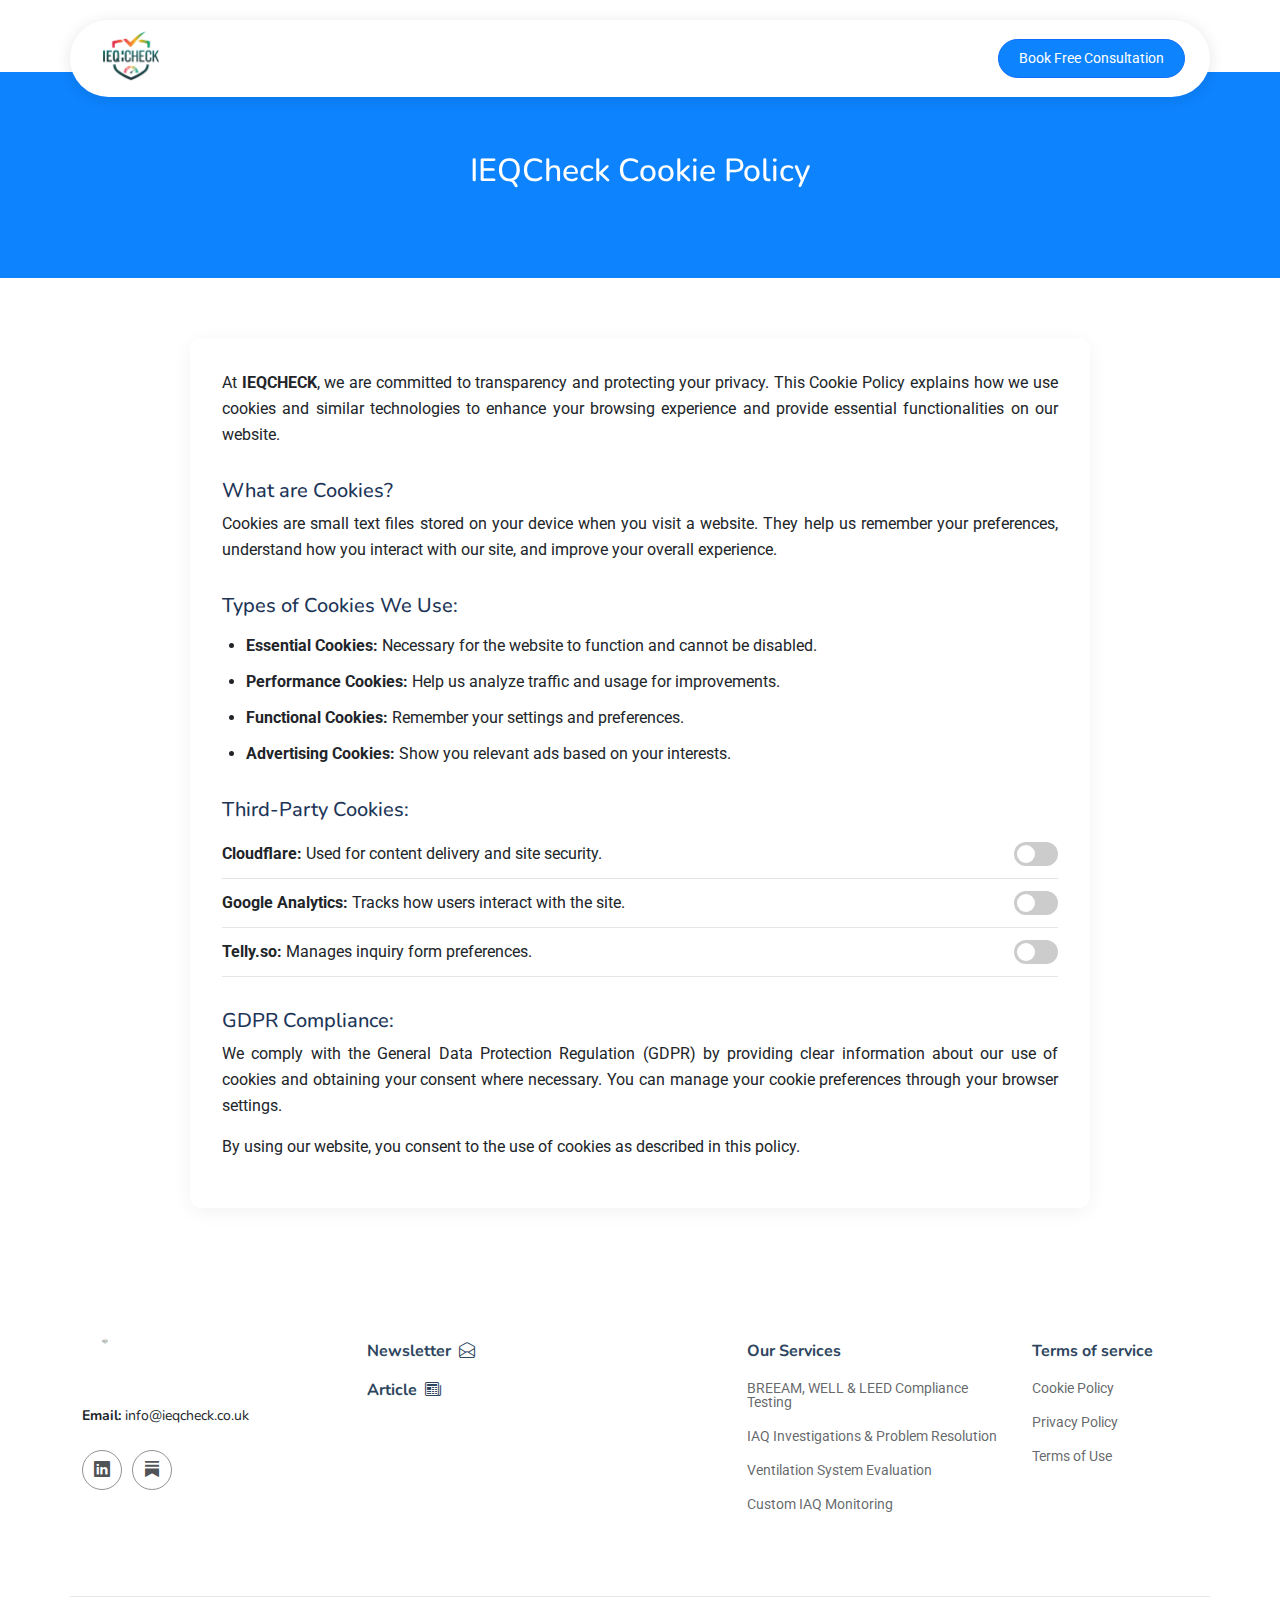
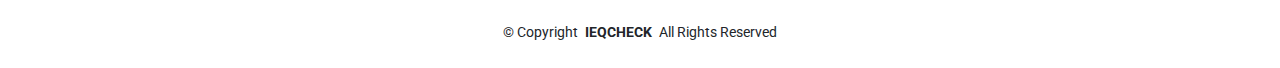
<file: cookies-policy.html>
<!DOCTYPE html>
<html lang="en">

<head>
  <meta charset="utf-8">
  <meta content="width=device-width, initial-scale=1.0" name="viewport">
  <title>IEQCHECK</title>
  <meta name="description" content="">
  <meta name="keywords" content="">

  <!-- Favicons -->
  <link href="assets/img/favicon.ico" rel="icon">
  <link href="assets/img/apple-touch-icon.png" rel="apple-touch-icon">

  <!-- Fonts -->
  <link href="https://fonts.googleapis.com" rel="preconnect">
  <link href="https://fonts.gstatic.com" rel="preconnect" crossorigin>
  <link href="https://fonts.googleapis.com/css2?family=Roboto:ital,wght@0,100;0,300;0,400;0,500;0,700;0,900;1,100;1,300;1,400;1,500;1,700;1,900&family=Inter:wght@100;200;300;400;500;600;700;800;900&family=Nunito:ital,wght@0,200;0,300;0,400;0,500;0,600;0,700;0,800;0,900;1,200;1,300;1,400;1,500;1,600;1,700;1,800;1,900&display=swap" rel="stylesheet">

  <!-- Vendor CSS Files -->
  <link href="assets/vendor/bootstrap/css/bootstrap.min.css" rel="stylesheet">
  <link href="assets/vendor/bootstrap-icons/bootstrap-icons.css" rel="stylesheet">
  <link href="assets/vendor/aos/aos.css" rel="stylesheet">
  <link href="assets/vendor/glightbox/css/glightbox.min.css" rel="stylesheet">
  <link href="assets/vendor/swiper/swiper-bundle.min.css" rel="stylesheet">

  <!-- Main CSS File -->
  <link href="assets/css/main.css" rel="stylesheet">

  <!-- Video.js Library -->
  <link href="https://vjs.zencdn.net/8.3.0/video-js.css" rel="stylesheet">
  <script src="https://vjs.zencdn.net/8.3.0/video.min.js"></script>
</head>
<!-- Google tag (gtag.js) -->
<script async src="https://www.googletagmanager.com/gtag/js?id=G-3T79260FF8"></script>
<script>
  window.dataLayer = window.dataLayer || [];
  function gtag(){dataLayer.push(arguments);}
  gtag('js', new Date());

  gtag('config', 'G-3T79260FF8');
</script>

<body class="index-page">
  <div id="header-container"></div>
  <style>
    #navmenu{
      display: none;
    }
    .logo{
      width: 25% !important;
      padding: 20px;
      margin-top: 0px;
      padding-top: 0px !important;
    }
    #cookiessection .container {
      max-width: 900px;
      margin: 0 auto;
      background: #ffffff;
      padding: 2rem;
      border-radius: 12px;
      box-shadow: 0 4px 20px rgba(0, 0, 0, 0.05);
    }

    #cookiessection h2 {
      font-size: 2rem;
      margin-bottom: 1rem;
      color: #1d3557;
    }

    #cookiessection h3 {
      font-size: 1.25rem;
      margin-top: 2rem;
      margin-bottom: 0.5rem;
      color: #1d3557;
    }

    #cookiessection p {
      text-align: justify;
      line-height: 1.6;
    }

    #cookiessection ul {
      margin: 1rem 0;
      padding-left: 1.5rem;
    }

    #cookiessection li {
      margin-bottom: 0.75rem;
    }

    #cookiessection a {
      color: #0077cc;
      text-decoration: underline;
    }

    #cookiessection .cookie-option {
      display: flex;
      justify-content: space-between;
      align-items: center;
      padding: 0.75rem 0;
      border-bottom: 1px solid #e5e5e5;
    }

    #cookiessection .switch {
      position: relative;
      display: inline-block;
      width: 44px;
      height: 24px;
    }

    #cookiessection .switch input {
      opacity: 0;
      width: 0;
      height: 0;
    }

    #cookiessection .slider {
      position: absolute;
      cursor: pointer;
      top: 0;
      left: 0;
      right: 0;
      bottom: 0;
      background-color: #ccc;
      transition: 0.4s;
      border-radius: 34px;
    }

    #cookiessection .slider:before {
      position: absolute;
      content: "";
      height: 18px;
      width: 18px;
      left: 3px;
      bottom: 3px;
      background-color: white;
      transition: 0.4s;
      border-radius: 50%;
    }

    #cookiessection input:checked + .slider {
      background-color: #2a9d8f;
    }

    #cookiessection input:checked + .slider:before {
      transform: translateX(20px);
    }
  </style>
  <br>
  <br>
  <br>
  <main>
    <div>
        <section id="call-to-action-2" class="call-to-action-2 section dark-background">
            <div class="container">
              <div class="row justify-content-center" data-aos="zoom-in" data-aos-delay="100">
                <div class="col-xl-10">
                  <div class="text-center">
                    <h2>IEQCheck Cookie Policy</h2>
                  </div>
                </div>
              </div>
            </div>
        </section>
        <section id="cookiessection">
            <div class="container">
                <p>
                  At <strong>IEQCHECK</strong>, we are committed to transparency and protecting your privacy. This Cookie Policy explains how we use cookies and similar technologies to enhance your browsing experience and provide essential functionalities on our website.
                </p>
            
                <h3>What are Cookies?</h3>
                <p>
                  Cookies are small text files stored on your device when you visit a website. They help us remember your preferences, understand how you interact with our site, and improve your overall experience.
                </p>
            
                <h3>Types of Cookies We Use:</h3>
                <ul>
                  <li><strong>Essential Cookies:</strong> Necessary for the website to function and cannot be disabled.</li>
                  <li><strong>Performance Cookies:</strong> Help us analyze traffic and usage for improvements.</li>
                  <li><strong>Functional Cookies:</strong> Remember your settings and preferences.</li>
                  <li><strong>Advertising Cookies:</strong> Show you relevant ads based on your interests.</li>
                </ul>
            
                <h3>Third-Party Cookies:</h3>
            
                <div class="cookie-option">
                  <div>
                    <strong>Cloudflare:</strong> Used for content delivery and site security.
                  </div>
                  <label class="switch">
                    <input type="checkbox" id="cloudflareToggle">
                    <span class="slider"></span>
                  </label>
                </div>
            
                <div class="cookie-option">
                  <div>
                    <strong>Google Analytics:</strong> Tracks how users interact with the site.
                  </div>
                  <label class="switch">
                    <input type="checkbox" id="googleAnalyticsToggle">
                    <span class="slider"></span>
                  </label>
                </div>
            
                <div class="cookie-option">
                  <div>
                    <strong>Telly.so:</strong> Manages inquiry form preferences.
                  </div>
                  <label class="switch">
                    <input type="checkbox" id="tellyToggle">
                    <span class="slider"></span>
                  </label>
                </div>
            
                <h3>GDPR Compliance:</h3>
                <p>
                  We comply with the General Data Protection Regulation (GDPR) by providing clear information about our use of cookies and obtaining your consent where necessary. You can manage your cookie preferences through your browser settings.
                </p>
            
                <p>
                  By using our website, you consent to the use of cookies as described in this policy.
                </p>
              </div>
            
              <script>
                const cookieToggles = [
                    { id: 'cloudflareToggle', name: 'Cloudflare' },
                    { id: 'googleAnalyticsToggle', name: 'Google Analytics' },
                    { id: 'tellyToggle', name: 'Telly.so' },
                ];

                // Restore saved states from localStorage
                cookieToggles.forEach(toggle => {
                const checkbox = document.getElementById(toggle.id);
                const saved = localStorage.getItem(toggle.id);
                if (saved !== null) {
                    checkbox.checked = saved === 'enabled';
                }

                // Listen for changes and store in localStorage
                checkbox.addEventListener('change', () => {
                    const status = checkbox.checked ? 'enabled' : 'disabled';
                    localStorage.setItem(toggle.id, status);
                    console.log(`${toggle.name} cookie ${status}`);
                });
                });
              </script>
            
        </section>
    </div>
  </main>
  <br>

  <div id="footer-container"></div>
  <script src="assets/js/load-components.js" defer></script>
  <!-- Scroll Top -->
  <a href="#" id="scroll-top" class="scroll-top d-flex align-items-center justify-content-center"><i class="bi bi-arrow-up-short"></i></a>

  <!-- Vendor JS Files -->
  <script src="assets/vendor/bootstrap/js/bootstrap.bundle.min.js"></script>
  <script src="assets/vendor/php-email-form/validate.js"></script>
  <script src="assets/vendor/aos/aos.js"></script>
  <script src="assets/vendor/glightbox/js/glightbox.min.js"></script>
  <script src="assets/vendor/swiper/swiper-bundle.min.js"></script>
  <script src="assets/vendor/purecounter/purecounter_vanilla.js"></script>

  <!-- Main JS File -->
  <script src="assets/js/main.js"></script>

</body>

</html>
</file>
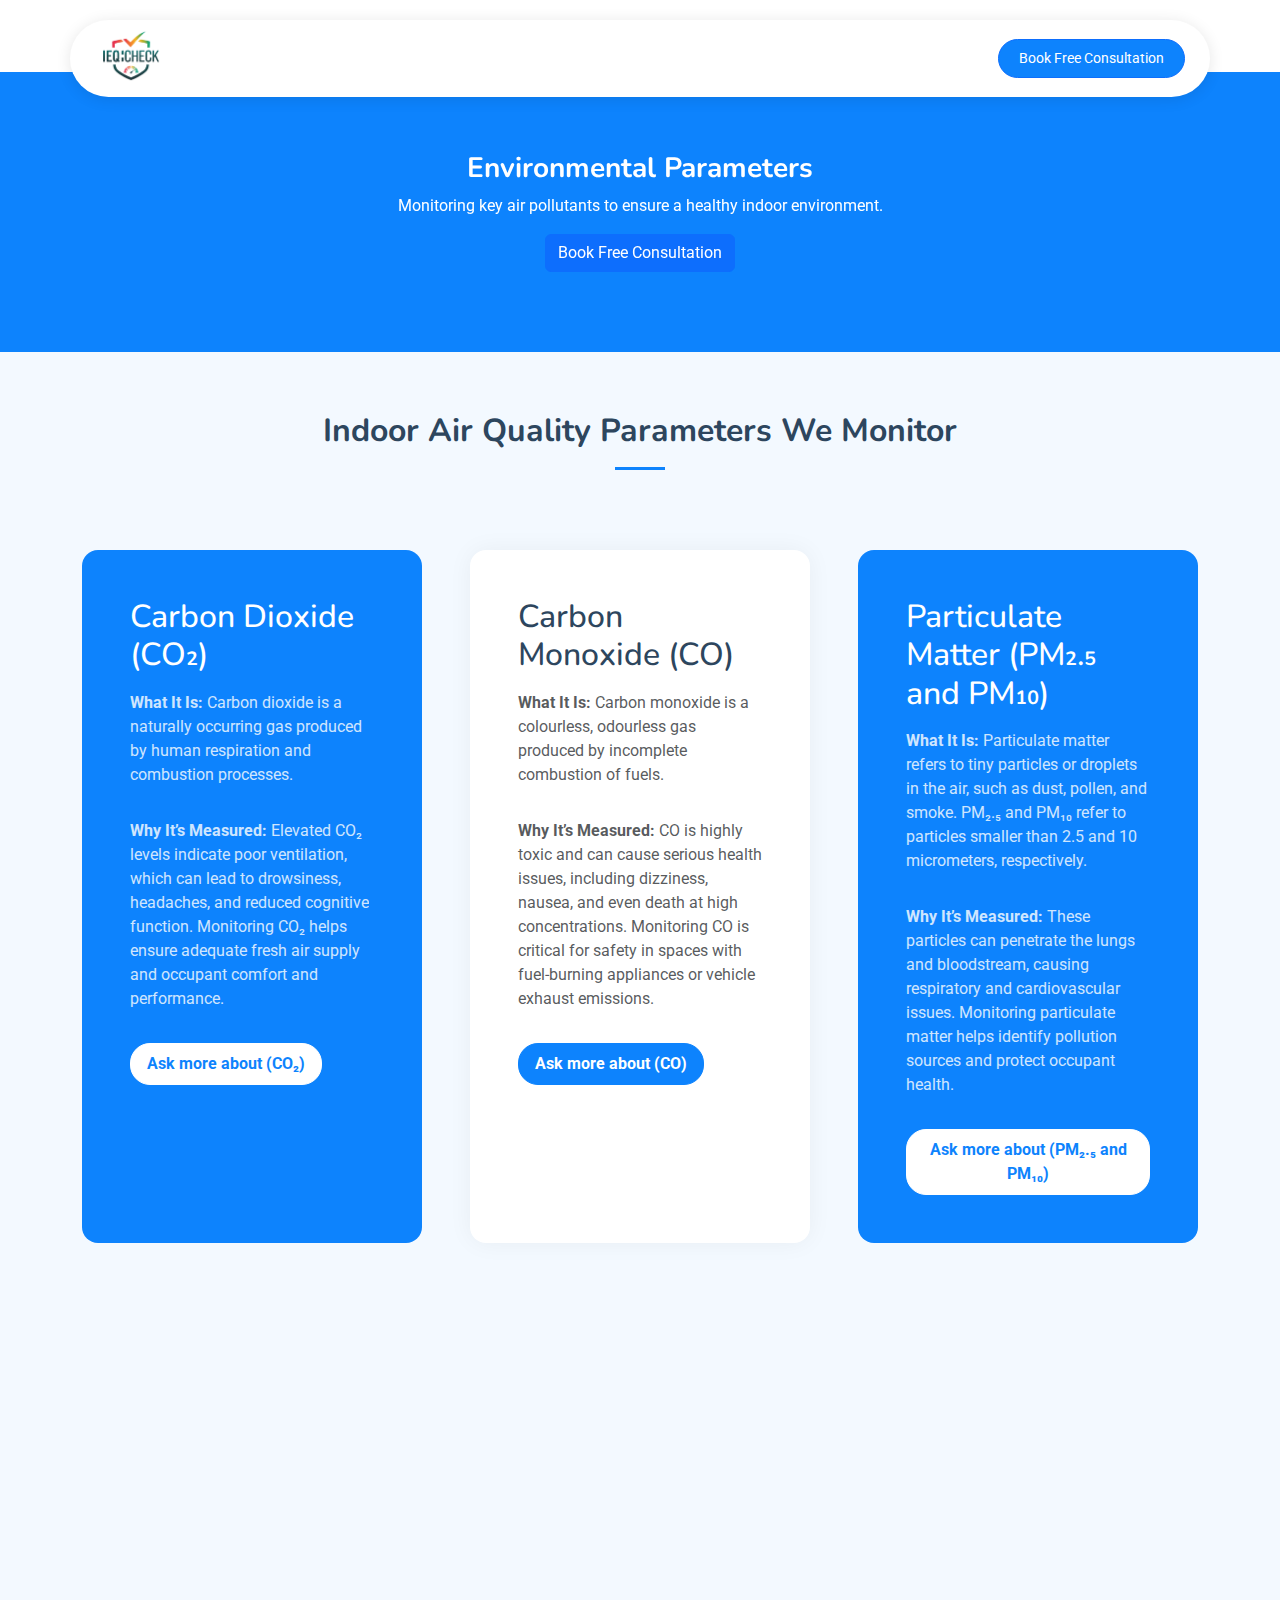
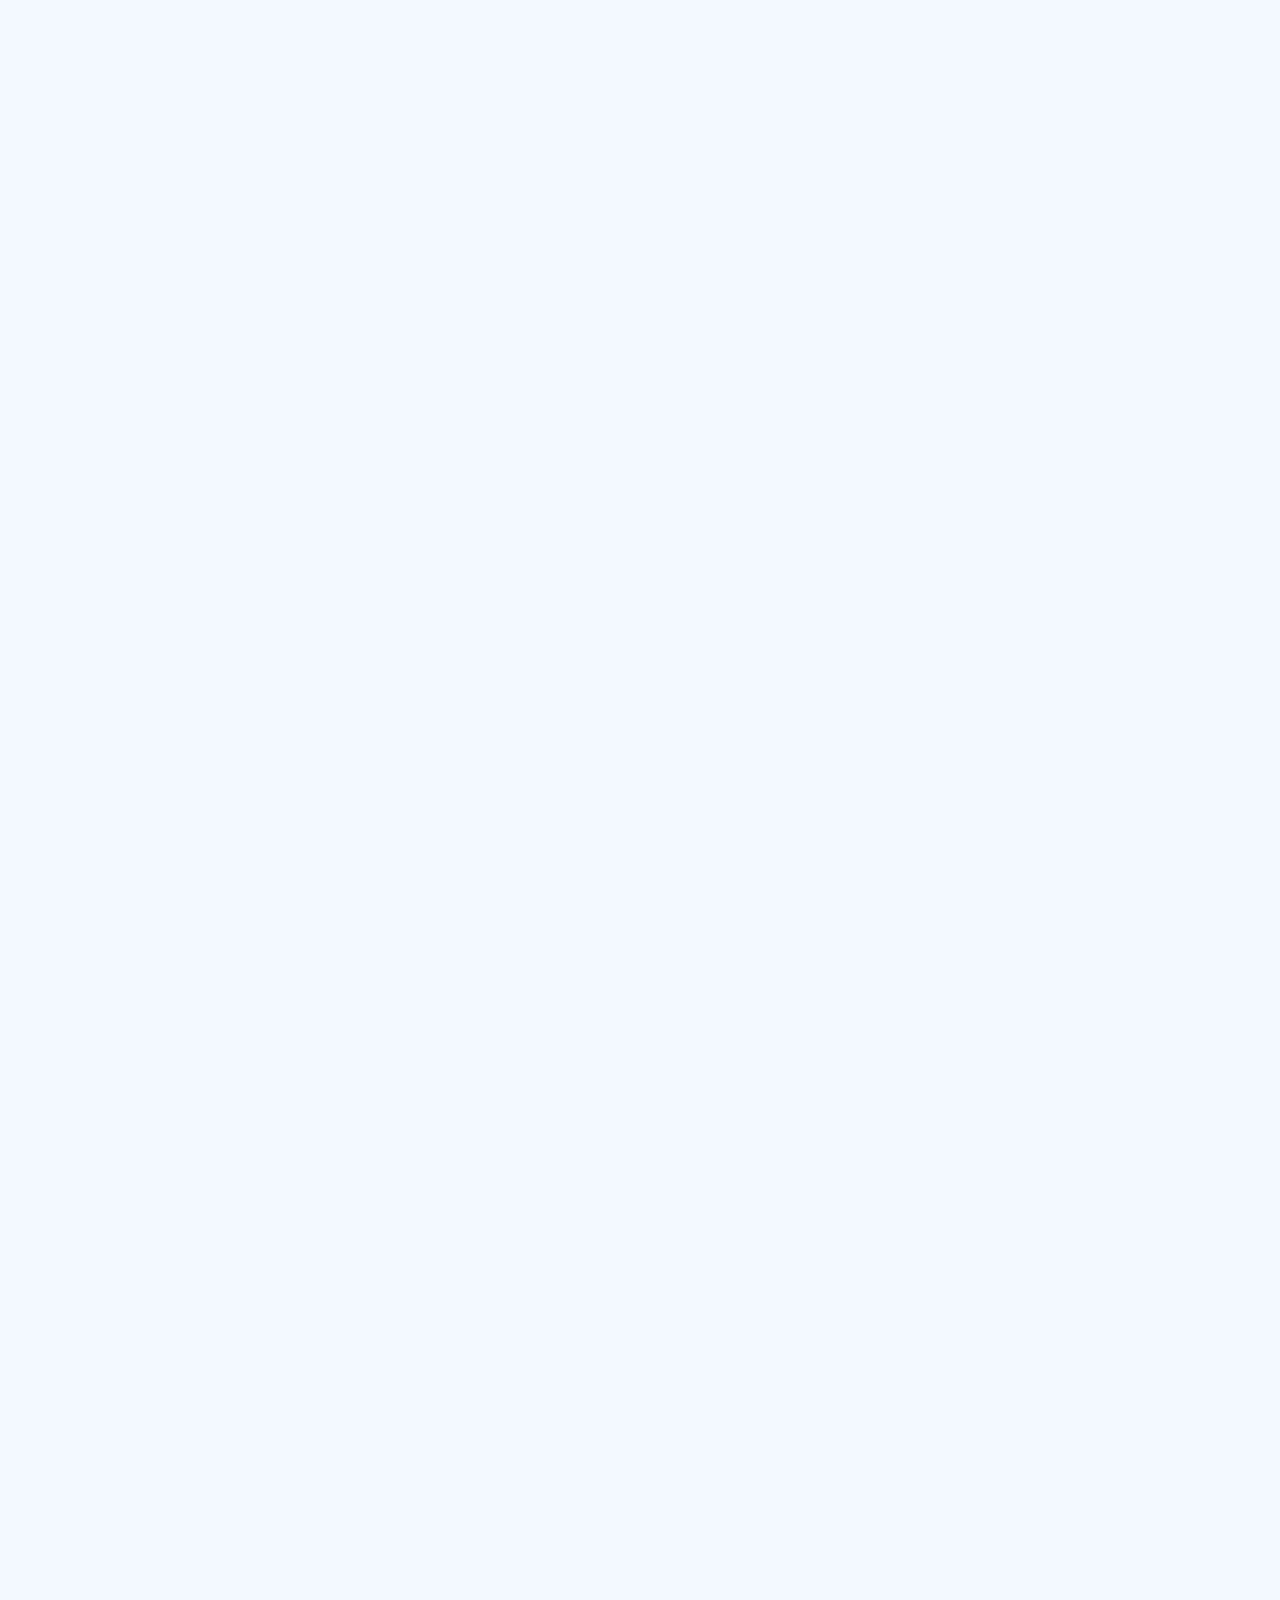
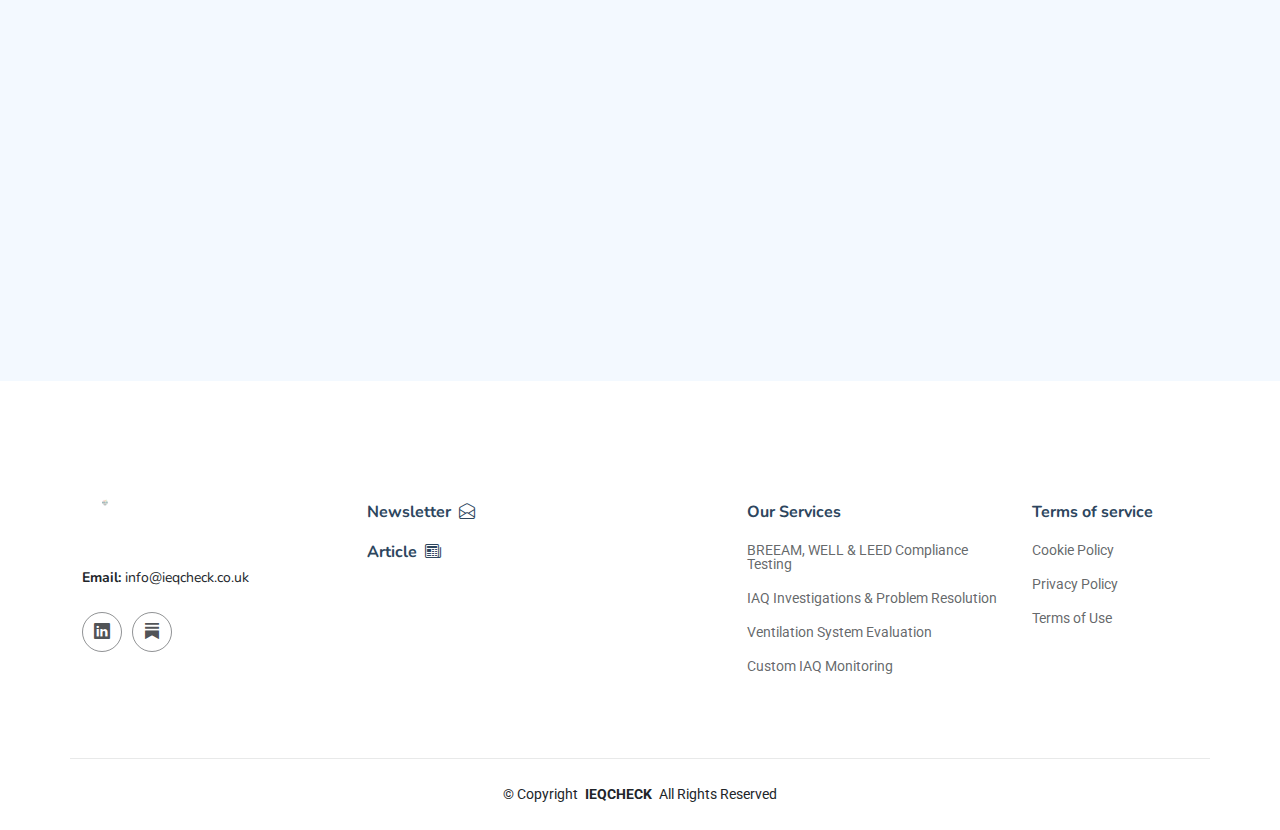
<file: environmental-parameters.html>
<!DOCTYPE html>
<html lang="en">

<head>
  <meta charset="utf-8">
  <meta content="width=device-width, initial-scale=1.0" name="viewport">
  <title>IEQCHECK</title>
  <meta name="description" content="">
  <meta name="keywords" content="">

  <!-- Favicons -->
  <link href="assets/img/favicon.ico" rel="icon">
  <link href="assets/img/apple-touch-icon.png" rel="apple-touch-icon">

  <!-- Fonts -->
  <link href="https://fonts.googleapis.com" rel="preconnect">
  <link href="https://fonts.gstatic.com" rel="preconnect" crossorigin>
  <link href="https://fonts.googleapis.com/css2?family=Roboto:ital,wght@0,100;0,300;0,400;0,500;0,700;0,900;1,100;1,300;1,400;1,500;1,700;1,900&family=Inter:wght@100;200;300;400;500;600;700;800;900&family=Nunito:ital,wght@0,200;0,300;0,400;0,500;0,600;0,700;0,800;0,900;1,200;1,300;1,400;1,500;1,600;1,700;1,800;1,900&display=swap" rel="stylesheet">

  <!-- Vendor CSS Files -->
  <link href="assets/vendor/bootstrap/css/bootstrap.min.css" rel="stylesheet">
  <link href="assets/vendor/bootstrap-icons/bootstrap-icons.css" rel="stylesheet">
  <link href="assets/vendor/aos/aos.css" rel="stylesheet">
  <link href="assets/vendor/glightbox/css/glightbox.min.css" rel="stylesheet">
  <link href="assets/vendor/swiper/swiper-bundle.min.css" rel="stylesheet">

  <!-- Main CSS File -->
  <link href="assets/css/main.css" rel="stylesheet">

  <!-- Video.js Library -->
  <link href="https://vjs.zencdn.net/8.3.0/video-js.css" rel="stylesheet">
  <script src="https://vjs.zencdn.net/8.3.0/video.min.js"></script>
</head>
<!-- Google tag (gtag.js) -->
<script async src="https://www.googletagmanager.com/gtag/js?id=G-3T79260FF8"></script>
<script>
  window.dataLayer = window.dataLayer || [];
  function gtag(){dataLayer.push(arguments);}
  gtag('js', new Date());

  gtag('config', 'G-3T79260FF8');
</script>

<body class="index-page">
  <div id="header-container"></div>
  <style>
    #navmenu{
      display: none;
    }
    .logo{
      width: 25% !important;
      padding: 20px;
      margin-top: 0px;
      padding-top: 0px !important;
    }
  </style>
  <br>
  <br>
  <br>
  <main>
    <div>
        <section id="call-to-action-2" class="call-to-action-2 section dark-background">
            <div class="container">
              <div class="row justify-content-center" data-aos="zoom-in" data-aos-delay="100">
                <div class="col-xl-10">
                  <div class="text-center">
                    <h3>Environmental Parameters</h3>
                    <p>Monitoring key air pollutants to ensure a healthy indoor environment.</p>
                    <button type="button" class="btn btn-primary btn-getstarted" data-bs-toggle="modal" data-bs-target="#homePagemodal" >
                      Book Free Consultation
                    </button>
                  </div>
                </div>
              </div>
            </div>
        </section>
        <!-- info section start  -->
        <section id="contact" class="contact section light-background">

          <!-- Section Title -->
          <div class="container section-title" data-aos="fade-up">
            <h2>Indoor Air Quality Parameters We Monitor
            </h2>
            <!-- <p>Necessitatibus eius consequatur ex aliquid fuga eum quidem sint consectetur velit</p> -->
          </div><!-- End Section Title -->
          <div class="container" data-aos="fade-up" data-aos-delay="100">
            <div class="row g-4 g-lg-5">
              <div class="col-lg-4">
                <div class="info-box" data-aos="fade-up" data-aos-delay="200">
                  <h3>Carbon Dioxide (CO₂)</h3>
                  <p><strong>What It Is:</strong> Carbon dioxide is a naturally occurring gas produced by human respiration and combustion processes.</p>
                  <p><strong>Why It’s Measured:</strong> Elevated CO₂ levels indicate poor ventilation, which can lead to drowsiness, headaches, and reduced cognitive function. Monitoring CO₂ helps ensure adequate fresh air supply and occupant comfort and performance.
                  </p>
                  <button class="white-btn-iaqp">Ask more about (CO₂)</button>
                </div>
              </div>
              <div class="col-lg-4">
                <div class="contact-form" data-aos="fade-up" data-aos-delay="300">
                  <h3> Carbon Monoxide (CO)</h3>
                  <p><strong>What It Is:</strong>  Carbon monoxide is a colourless, odourless gas produced by incomplete combustion of fuels.</p>
                  <p><strong>Why It’s Measured:</strong> CO is highly toxic and can cause serious health issues, including dizziness, nausea, and even death at high concentrations. Monitoring CO is critical for safety in spaces with fuel-burning appliances or vehicle exhaust emissions.</p>
                  <button class="blue-btn-iaqp">Ask more about (CO)</button>
                </div>
              </div>
              <div class="col-lg-4">
                <div class="info-box" data-aos="fade-up" data-aos-delay="200">
                  <h3>Particulate Matter (PM₂.₅ and PM₁₀)</h3>
                  <p><strong>What It Is:</strong> Particulate matter refers to tiny particles or droplets in the air, such as dust, pollen, and smoke. PM₂.₅ and PM₁₀ refer to particles smaller than 2.5 and 10 micrometers, respectively. </p>
                  <p><strong>Why It’s Measured:</strong>  These particles can penetrate the lungs and bloodstream, causing respiratory and cardiovascular issues. Monitoring particulate matter helps identify pollution sources and protect occupant health.
                  </p>
                  <button class="white-btn-iaqp">Ask more about (PM₂.₅ and PM₁₀)</button>
                </div>
              </div>
            </div>
            <br>
            <div class="row g-4 g-lg-5">
              <div class="col-lg-4">
                <div class="contact-form" data-aos="fade-up" data-aos-delay="300">
                  <h3> Volatile Organic Compounds (VOCs)</h3>
                  <p><strong>What It Is:</strong>  VOCs are chemicals emitted as gases from products like paints, cleaning supplies, and building materials.</p>
                  <p><strong>Why It’s Measured:</strong>High VOC levels can cause eye, nose, and throat irritation, headaches, and long-term health effects. Monitoring VOCs helps identify sources of indoor pollution and improve air quality.                  </p>
                  <button class="blue-btn-iaqp">Ask more about (VOCs)</button>
                </div>
              </div>
              <div class="col-lg-4">
                <div class="info-box" data-aos="fade-up" data-aos-delay="200">
                  <h3>Formaldehyde (HCHO)</h3>
                  <p><strong>What It Is:</strong> Formaldehyde is a common VOC found in building materials, furniture, and household products.
                  </p>
                  <p><strong>Why It’s Measured:</strong>Formaldehyde is a known irritant and carcinogen. Monitoring its levels ensures compliance with safety standards and protects occupants from harmful exposure.                  </p>
                  <button class="white-btn-iaqp">Ask more about (HCHO)</button>
                </div>
              </div>
              <div class="col-lg-4">
                <div class="contact-form" data-aos="fade-up" data-aos-delay="300">
                  <h3> Ozone (O₃)</h3>
                  <p><strong>What It Is:</strong> Ozone is a reactive gas that can be generated by electronic air cleaners, printers, and outdoor pollution.</p>
                  <p><strong>Why It’s Measured:</strong> High ozone levels can cause respiratory irritation and worsen asthma. Monitoring ozone helps ensure it remains within safe limits, especially in spaces with ozone-generating devices.
                  </p>
                  <button class="blue-btn-iaqp">Ask more about (O₃)</button>
                </div>
              </div>
            </div>
            <br>
            <div class="row g-4 g-lg-5">
              <div class="col-lg-4">
                <div class="info-box" data-aos="fade-up" data-aos-delay="200">
                  <h3>Nitrogen Dioxide (NO₂)</h3>
                  <p><strong>What It Is:</strong>  Nitrogen dioxide is a gas produced by combustion processes, such as gas stoves and vehicle exhaust.</p>
                  <p><strong>Why It’s Measured:</strong> NO₂ can irritate the airways and aggravate respiratory conditions. Monitoring NO₂ is essential in spaces with combustion appliances to ensure safe air quality.</p>
                  <button class="white-btn-iaqp">Ask more about  (NO₂)</button>
                </div>
              </div>
              <div class="col-lg-4">
                <div class="contact-form" data-aos="fade-up" data-aos-delay="300">
                  <h3>Temperature and Relative Humidity</h3>
                  <p><strong>What It Is:</strong> Temperature affects occupant thermal comfort, while relative humidity indicates the amount of moisture in the air.</p>
                  <p><strong>Why It’s Measured:</strong> Poor temperature and humidity control can lead to discomfort, mould growth, and increased allergen levels. Monitoring these parameters ensures a comfortable and healthy indoor environment.</p>
                  <button class="blue-btn-iaqp">Ask more about</button>
                </div>
              </div>
              <div class="col-lg-4">
                <div class="info-box" data-aos="fade-up" data-aos-delay="200">
                  <h3>Radon (Rn)</h3>
                  <p><strong>What It Is:</strong>  Radon is a radioactive gas that can seep into buildings from the ground. </p>
                  <p><strong>Why It’s Measured:</strong>Radon is the second leading cause of lung cancer. Monitoring radon levels is critical for identifying and mitigating this invisible threat.</p>
                  <button class="white-btn-iaqp">Ask more about (Rn)</button>
                </div>
              </div>
            </div>
            <br>
            <!--  -->
            <div class="row g-4 g-lg-5">
              <div class="col-lg-4">
                <div class="contact-form" data-aos="fade-up" data-aos-delay="300">
                  <h3> Airborne Microorganisms (Mold, Bacteria, Viruses)</h3>
                  <p><strong>What It Is:</strong>  These are biological contaminants that can grow in damp or poorly ventilated spaces.</p>
                  <p><strong>Why It’s Measured:</strong> Airborne microorganisms can cause allergies, infections, and respiratory issues. Monitoring helps identify contamination sources and implement effective remediation strategies.</p>
                  <button class="blue-btn-iaqp">Ask more about</button>
                </div>
              </div>
              <div class="col-lg-4">
                <div class="info-box" data-aos="fade-up" data-aos-delay="200">
                  <h3>Airflow and Ventilation Rates</h3>
                  <p><strong>What It Is:</strong>  Airflow measures the movement of air, while ventilation rates indicate the amount of fresh air entering a space
                  </p>
                  <p><strong>Why It’s Measured:</strong>Proper airflow and ventilation are essential for diluting pollutants and maintaining healthy IAQ. Monitoring ensures compliance with building standards and occupant comfort.
                  </p>
                  <button class="white-btn-iaqp">Ask more about (HCHO)</button>
                </div>
              </div>
              <div class="col-lg-4">
                <div class="contact-form" data-aos="fade-up" data-aos-delay="300">
                  <h3> Polycyclic Aromatic Hydrocarbons (PAHs)</h3>
                  <p><strong>What It Is:</strong> Organic compounds produced by incomplete combustion of organic materials.</p>
                  <p><strong>Why It’s Measured:</strong>  PAHs are carcinogenic and can cause respiratory issues. Monitoring is important in industrial settings and areas with high traffic pollution.</p>
                  <button class="blue-btn-iaqp">Ask more about (PAHs)</button>
                </div>
              </div>
              <div class="col-lg-12">
                <div class="contact-form" data-aos="fade-up" data-aos-delay="300">
                  <h3> Heavy Metals (e.g., Lead, Mercury, Cadmium etc)</h3>
                  <p><strong>What It Is:</strong>  Toxic metallic elements that can be found in air, dust, and building materials.</p>
                  <p><strong>Why It’s Measured:</strong>  Heavy metals like lead, mercury, and cadmium are harmful to human health, causing neurological damage, respiratory issues, and long-term organ damage. Monitoring is critical in older buildings, industrial settings, and areas with high pollution levels.</p>
                  <button class="blue-btn-iaqp">Ask more about</button>
                </div>
              </div>
            </div>
            <br>
          </div>
        </section><!-- /Contact Section -->
        <!-- infos section end  -->
    </div>
  </main>
  <br>
  <br>
  <br>
  <div id="footer-container"></div>
  <script src="assets/js/load-components.js" defer></script>
  <!-- Scroll Top -->
  <a href="#" id="scroll-top" class="scroll-top d-flex align-items-center justify-content-center"><i class="bi bi-arrow-up-short"></i></a>

  <!-- Vendor JS Files -->
  <script src="assets/vendor/bootstrap/js/bootstrap.bundle.min.js"></script>
  <script src="assets/vendor/php-email-form/validate.js"></script>
  <script src="assets/vendor/aos/aos.js"></script>
  <script src="assets/vendor/glightbox/js/glightbox.min.js"></script>
  <script src="assets/vendor/swiper/swiper-bundle.min.js"></script>
  <script src="assets/vendor/purecounter/purecounter_vanilla.js"></script>

  <!-- Main JS File -->
  <script src="assets/js/main.js"></script>

</body>

</html>
</file>
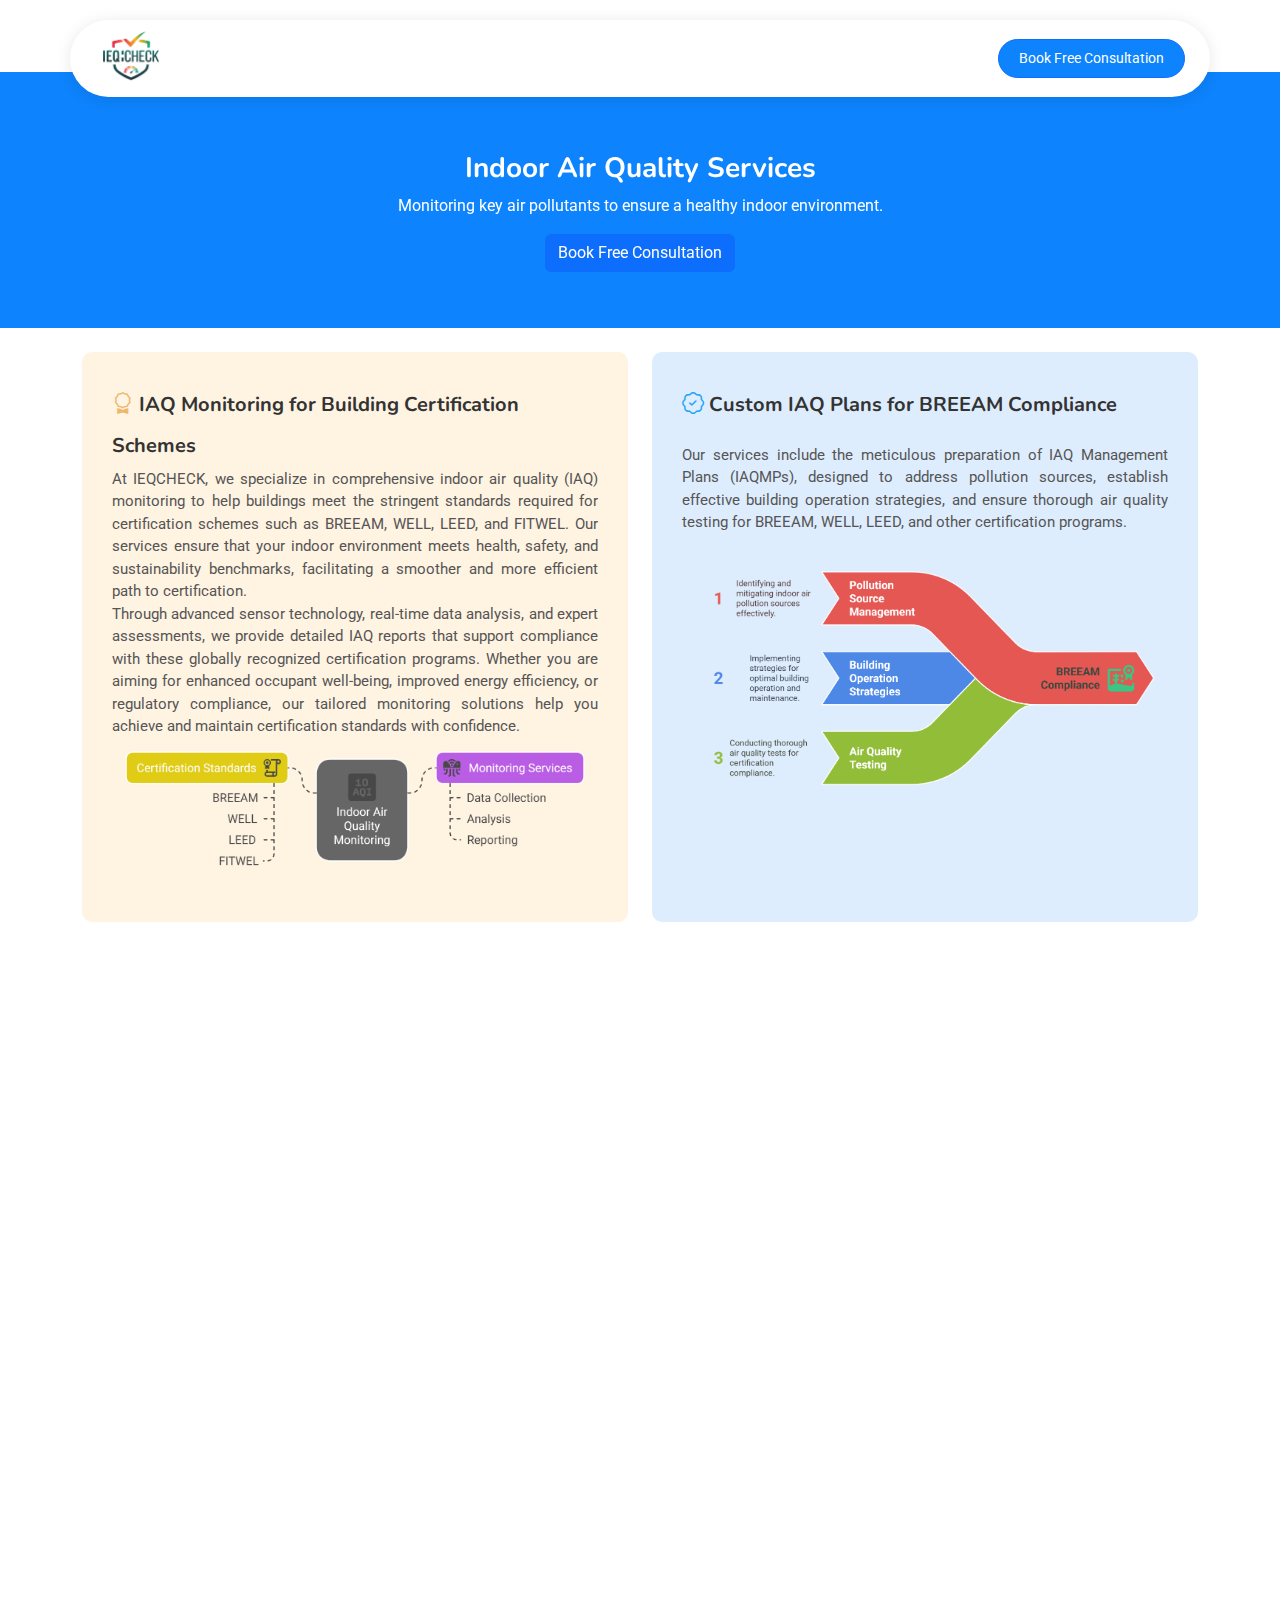
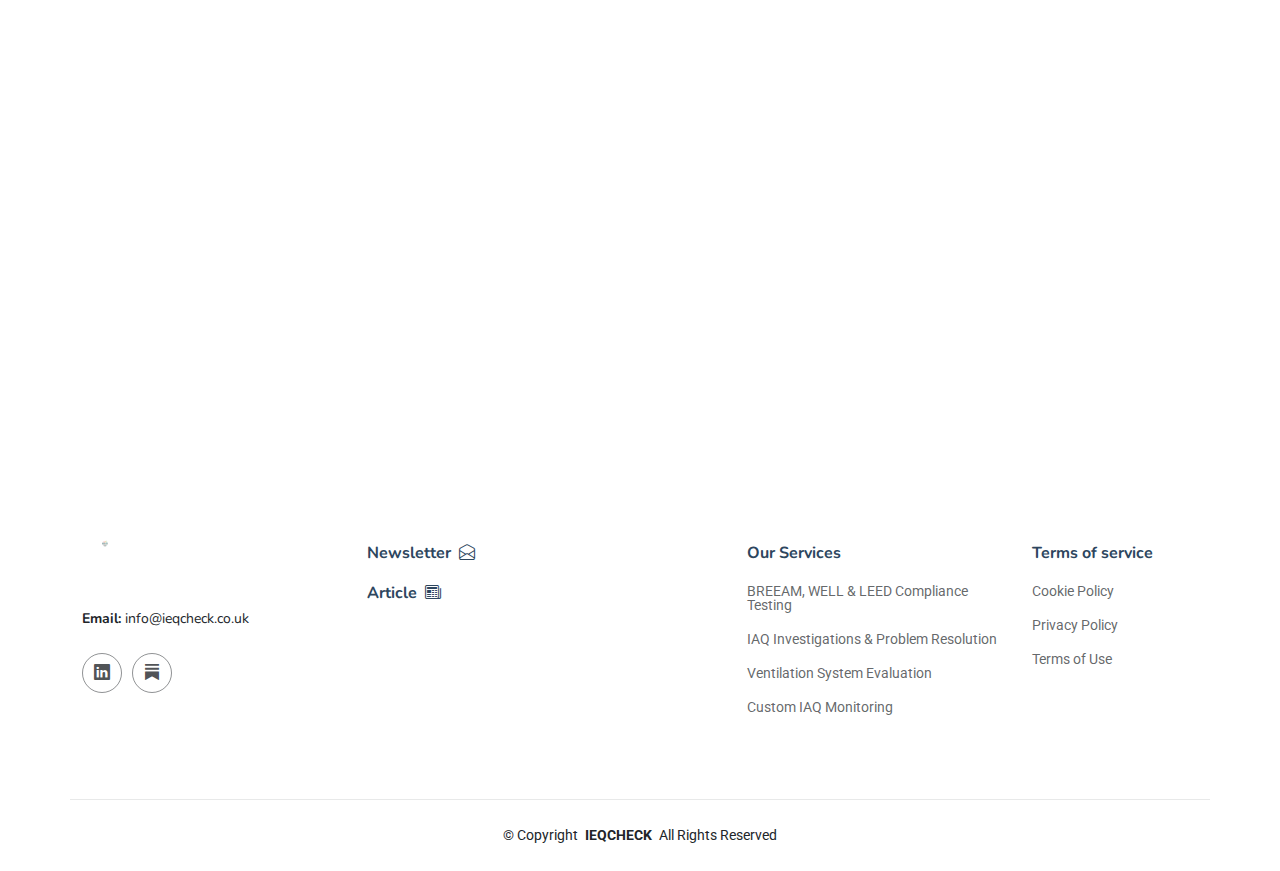
<file: Indoor-Air-Quality-Services.html>
<!DOCTYPE html>
<html lang="en">

<head>
  <meta charset="utf-8">
  <meta content="width=device-width, initial-scale=1.0" name="viewport">
  <title>IEQCHECK</title>
  <meta name="description" content="">
  <meta name="keywords" content="">

  <!-- Favicons -->
  <link href="assets/img/favicon.ico" rel="icon">
  <link href="assets/img/apple-touch-icon.png" rel="apple-touch-icon">

  <!-- Fonts -->
  <link href="https://fonts.googleapis.com" rel="preconnect">
  <link href="https://fonts.gstatic.com" rel="preconnect" crossorigin>
  <link href="https://fonts.googleapis.com/css2?family=Roboto:ital,wght@0,100;0,300;0,400;0,500;0,700;0,900;1,100;1,300;1,400;1,500;1,700;1,900&family=Inter:wght@100;200;300;400;500;600;700;800;900&family=Nunito:ital,wght@0,200;0,300;0,400;0,500;0,600;0,700;0,800;0,900;1,200;1,300;1,400;1,500;1,600;1,700;1,800;1,900&display=swap" rel="stylesheet">

  <!-- Vendor CSS Files -->
  <link href="assets/vendor/bootstrap/css/bootstrap.min.css" rel="stylesheet">
  <link href="assets/vendor/bootstrap-icons/bootstrap-icons.css" rel="stylesheet">
  <link href="assets/vendor/aos/aos.css" rel="stylesheet">
  <link href="assets/vendor/glightbox/css/glightbox.min.css" rel="stylesheet">
  <link href="assets/vendor/swiper/swiper-bundle.min.css" rel="stylesheet">

  <!-- Main CSS File -->
  <link href="assets/css/main.css" rel="stylesheet">

  <!-- Video.js Library -->
  <link href="https://vjs.zencdn.net/8.3.0/video-js.css" rel="stylesheet">
  <script src="https://vjs.zencdn.net/8.3.0/video.min.js"></script>
</head>

<body class="index-page">
  <div id="header-container"></div>
  <style>
    #navmenu{
      display: none;
    }
    .logo{
      width: 25% !important;
      padding: 20px;
      margin-top: 0px;
      padding-top: 0px !important;
    }
  </style>
  <br>
  <br>
  <br>
  <main>
    <div>
        <section id="call-to-action-2" class="call-to-action-2 section dark-background">
            <div class="container">
              <div class="row justify-content-center" data-aos="zoom-in" data-aos-delay="100">
                <div class="col-xl-10">
                  <div class="text-center">
                    <h3>Indoor Air Quality Services</h3>
                    <p>Monitoring key air pollutants to ensure a healthy indoor environment.</p>
                    <button type="button" class="btn btn-primary btn-getstarted" data-bs-toggle="modal" data-bs-target="#homePagemodal" >
                      Book Free Consultation
                    </button>
                  </div>
                </div>
              </div>
            </div>
        </section>
        <section id="features-cards" class="features-cards section">
          <div class="container">
            <div class="row gy-4">
              <div class="col-xl-6 col-md-6" data-aos="zoom-in" data-aos-delay="100">
                <div class="feature-box orange">
                  <h4><i class="bi bi-award" style="font-size: 22px;"></i>&nbsp;IAQ Monitoring for Building Certification Schemes</h4>
                  <p style=" text-align: justify;">At IEQCHECK, we specialize in comprehensive indoor air quality (IAQ) monitoring to help buildings meet the stringent standards required for certification schemes such as BREEAM, WELL, LEED, and FITWEL. Our services ensure that your indoor environment meets health, safety, and sustainability benchmarks, facilitating a smoother and more efficient path to certification.</p>
                  <p style=" text-align: justify;">Through advanced sensor technology, real-time data analysis, and expert assessments, we provide detailed IAQ reports that support compliance with these globally recognized certification programs. Whether you are aiming for enhanced occupant well-being, improved energy efficiency, or regulatory compliance, our tailored monitoring solutions help you achieve and maintain certification standards with confidence.</p>
                  <div style="text-align: -webkit-center">
                    <img src="/assets/img/INDOORIAQ1.png" alt="" width="100%;">
                  </div>
                </div>
              </div><!-- End Feature Borx-->
              <div class="col-xl-6 col-md-6" data-aos="zoom-in" data-aos-delay="200">
                <div class="feature-box blue">
                  <h4><i class="bi bi-patch-check" style="font-size: 22px;"></i>&nbsp;Custom IAQ Plans for BREEAM Compliance</h4>
                  <p style=" text-align: justify;">Our services include the meticulous preparation of IAQ Management Plans (IAQMPs), designed to address pollution sources, establish effective building operation strategies, and ensure thorough air quality testing for BREEAM, WELL, LEED, and other certification programs.</p>
                  <div style="text-align: -webkit-center">
                    <br>
                    <img src="/assets/img/INDOORIAQ2.png" alt="" width="100%;">
                  </div>
                </div>
              </div><!-- End Feature Borx-->
              <div class="col-xl-6 col-md-6" data-aos="zoom-in" data-aos-delay="300">
                <div class="feature-box blue">
                  <h4><i class="bi bi-patch-check" style="font-size: 22px;"></i>&nbsp;Indoor Air Quality Problem Solving</h4>
                  <p style=" text-align: justify;">We conduct thorough indoor air quality assessments to address occupant concerns, identify potential pollution sources—both indoor and outdoor—and ensure your building meets required air quality standards, providing peace of mind and a healthier environment.</p>
                  <div style="text-align: -webkit-center">
                    <img src="/assets/img/INDOORIAQ3.png" alt="" width="60%;">
                  </div>
                </div>
              </div><!-- End Feature Borx-->
              <div class="col-xl-6 col-md-6" data-aos="zoom-in" data-aos-delay="400">
                <div class="feature-box red">
                  <h4><i class="bi bi-shield-check" style="font-size: 22px;"></i>&nbsp;Ventilation System Performance Evaluation</h4>
                  <p>We provide detailed building ventilation inspections, measuring airflow rates at accessible points to verify system performance against design specifications and ensure optimal indoor air quality.</p>
                  <div style="text-align: -webkit-center">
                    <br>
                    <img src="/assets/img/INDOORIAQ4.png" alt="" width="70%;">
                  </div>
                </div>
              </div><!-- End Feature Borx-->
              <div class="col-xl-6 col-md-6" data-aos="zoom-in" data-aos-delay="400">
                <div class="feature-box red">
                  <h4><i class="bi bi-shield-check" style="font-size: 22px;"></i>&nbsp; On-Site IAQ Sensor Performance Checks</h4>
                  <p>Our service includes impartial field validation of IAQ sensors (CO2, T/RH) through direct comparison with calibrated instruments, confirming their accuracy within building management and demand-controlled ventilation systems.</p>
                  <div style="text-align: -webkit-center">
                    <img src="/assets/img/INDOORIAQ5.png" alt="" width="70%;">
                  </div>
                </div>
              </div><!-- End Feature Borx-->
              <div class="col-xl-6 col-md-6" data-aos="zoom-in" data-aos-delay="400">
                <div class="feature-box blue">
                  <h4><i class="bi bi-shield-check" style="font-size: 22px;"></i>&nbsp; Field Evaluation of Air Purification Technology</h4>
                  <p>IEQCheck conducts impartial evaluations of air cleaning technology performance in real-world building environments, using advanced measurement techniques to confirm the effectiveness of filtration and other air purification systems</p>
                  <div style="text-align: -webkit-center">
                    <img src="/assets/img/INDOORIAQ6.png" alt="" width="80%;">
                  </div>
                </div>
              </div><!-- End Feature Borx-->
            </div>
          </div>
        </section>
    </div>
  </main>
  <br>
  <br>
  <br>
  <div id="footer-container"></div>
  <script src="assets/js/load-components.js" defer></script>
  <!-- Scroll Top -->
  <a href="#" id="scroll-top" class="scroll-top d-flex align-items-center justify-content-center"><i class="bi bi-arrow-up-short"></i></a>

  <!-- Vendor JS Files -->
  <script src="assets/vendor/bootstrap/js/bootstrap.bundle.min.js"></script>
  <script src="assets/vendor/php-email-form/validate.js"></script>
  <script src="assets/vendor/aos/aos.js"></script>
  <script src="assets/vendor/glightbox/js/glightbox.min.js"></script>
  <script src="assets/vendor/swiper/swiper-bundle.min.js"></script>
  <script src="assets/vendor/purecounter/purecounter_vanilla.js"></script>

  <!-- Main JS File -->
  <script src="assets/js/main.js"></script>

</body>

</html>
</file>
<file: assets/css/main.css>
/**
* Template Name: iLanding
* Template URL: https://bootstrapmade.com/ilanding-bootstrap-landing-page-template/
* Updated: Nov 12 2024 with Bootstrap v5.3.3
* Author: BootstrapMade.com
* License: https://bootstrapmade.com/license/
*/

/*--------------------------------------------------------------
# Font & Color Variables
# Help: https://bootstrapmade.com/color-system/
--------------------------------------------------------------*/
/* Fonts */
:root {
  --default-font: "Roboto",  system-ui, -apple-system, "Segoe UI", Roboto, "Helvetica Neue", Arial, "Noto Sans", "Liberation Sans", sans-serif, "Apple Color Emoji", "Segoe UI Emoji", "Segoe UI Symbol", "Noto Color Emoji";
  --heading-font: "Nunito",  sans-serif;
  --nav-font: "Inter",  sans-serif;
}

/* Global Colors - The following color variables are used throughout the website. Updating them here will change the color scheme of the entire website */
:root { 
  --background-color: #ffffff; /* Background color for the entire website, including individual sections */
  --default-color: #212529; /* Default color used for the majority of the text content across the entire website */
  --heading-color: #2d465e; /* Color for headings, subheadings and title throughout the website */
  --accent-color: #0d83fd; /* Accent color that represents your brand on the website. It's used for buttons, links, and other elements that need to stand out */
  --surface-color: #ffffff; /* The surface color is used as a background of boxed elements within sections, such as cards, icon boxes, or other elements that require a visual separation from the global background. */
  --contrast-color: #ffffff; /* Contrast color for text, ensuring readability against backgrounds of accent, heading, or default colors. */
}

/* Nav Menu Colors - The following color variables are used specifically for the navigation menu. They are separate from the global colors to allow for more customization options */
:root {
  --nav-color: #212529;  /* The default color of the main navmenu links */
  --nav-hover-color: #0d83fd; /* Applied to main navmenu links when they are hovered over or active */
  --nav-mobile-background-color: #ffffff; /* Used as the background color for mobile navigation menu */
  --nav-dropdown-background-color: #ffffff; /* Used as the background color for dropdown items that appear when hovering over primary navigation items */
  --nav-dropdown-color: #212529; /* Used for navigation links of the dropdown items in the navigation menu. */
  --nav-dropdown-hover-color: #0d83fd; /* Similar to --nav-hover-color, this color is applied to dropdown navigation links when they are hovered over. */
}

/* Color Presets - These classes override global colors when applied to any section or element, providing reuse of the sam color scheme. */

.light-background {
  --background-color: #f3f9ff;
  --surface-color: #ffffff;
}

.dark-background {
  --background-color: #0d83fd;
  --default-color: #ffffff;
  --heading-color: #ffffff;
  --surface-color: #409dfd;
  --contrast-color: #ffffff;
}

/* Smooth scroll */
:root {
  scroll-behavior: smooth;
}

/*--------------------------------------------------------------
# General Styling & Shared Classes
--------------------------------------------------------------*/
body {
  color: var(--default-color);
  background-color: var(--background-color);
  font-family: var(--default-font);
}

a {
  color: var(--accent-color);
  text-decoration: none;
  transition: 0.3s;
}

a:hover {
  color: color-mix(in srgb, var(--accent-color), transparent 25%);
  text-decoration: none;
}

h1,
h2,
h3,
h4,
h5,
h6 {
  color: var(--heading-color);
  font-family: var(--heading-font);
}

/* PHP Email Form Messages
------------------------------*/
.php-email-form .error-message {
  display: none;
  background: #df1529;
  color: #ffffff;
  text-align: left;
  padding: 15px;
  margin-bottom: 24px;
  font-weight: 600;
}

.php-email-form .sent-message {
  display: none;
  color: #ffffff;
  background: #059652;
  text-align: center;
  padding: 15px;
  margin-bottom: 24px;
  font-weight: 600;
}

.php-email-form .loading {
  display: none;
  background: var(--surface-color);
  text-align: center;
  padding: 15px;
  margin-bottom: 24px;
}

.php-email-form .loading:before {
  content: "";
  display: inline-block;
  border-radius: 50%;
  width: 24px;
  height: 24px;
  margin: 0 10px -6px 0;
  border: 3px solid var(--accent-color);
  border-top-color: var(--surface-color);
  animation: php-email-form-loading 1s linear infinite;
}

@keyframes php-email-form-loading {
  0% {
    transform: rotate(0deg);
  }

  100% {
    transform: rotate(360deg);
  }
}

/*--------------------------------------------------------------
# Global Header
--------------------------------------------------------------*/
.header {
  --background-color: rgba(255, 255, 255, 0);
  color: var(--default-color);
  background-color: var(--background-color);
  padding: 20px 0;
  transition: all 0.5s;
  z-index: 997;
}

.header .header-container {
  background: var(--surface-color);
  border-radius: 50px;
  padding: 5px 25px;
  box-shadow: 0px 2px 15px rgba(0, 0, 0, 0.1);
}

.scrolled .header .header-container {
  background: color-mix(in srgb, var(--surface-color), transparent 5%);
}

.header .logo {
  line-height: 1;
  padding-left: 5px;
}

.header .logo img {
  max-height: 36px;
  margin-right: 8px;
}

.header .logo h1 {
  font-size: 24px;
  margin: 0;
  font-weight: 500;
  color: var(--heading-color);
}

.header .btn-getstarted,
.header .btn-getstarted:focus {
  color: var(--contrast-color);
  background: var(--accent-color);
  font-size: 14px;
  padding: 8px 20px;
  margin: 0 0 0 30px;
  border-radius: 50px;
  transition: 0.3s;
}

.header .btn-getstarted:hover,
.header .btn-getstarted:focus:hover {
  color: var(--contrast-color);
  background: color-mix(in srgb, var(--accent-color), transparent 15%);
}

@media (max-width: 1200px) {
  .header {
    padding-top: 10px;
  }

  .header .header-container {
    margin-left: 10px;
    margin-right: 10px;
    padding: 10px 5px 10px 15px;
  }

  .header .logo {
    order: 1;
  }

  .header .btn-getstarted {
    order: 2;
    margin: 0 10px 0 0;
    padding: 6px 15px;
  }

  .header .navmenu {
    order: 3;
  }
}

/*--------------------------------------------------------------
# Navigation Menu
--------------------------------------------------------------*/
/* Navmenu - Desktop */
@media (min-width: 1200px) {
  .navmenu {
    padding: 0;
  }

  .navmenu ul {
    margin: 0;
    padding: 0;
    display: flex;
    list-style: none;
    align-items: center;
  }

  .navmenu li {
    position: relative;
  }

  .navmenu a,
  .navmenu a:focus {
    color: var(--nav-color);
    padding: 18px 15px;
    font-size: 16px;
    font-family: var(--nav-font);
    font-weight: 400;
    display: flex;
    align-items: center;
    justify-content: space-between;
    white-space: nowrap;
    transition: 0.3s;
  }

  .navmenu a i,
  .navmenu a:focus i {
    font-size: 12px;
    line-height: 0;
    margin-left: 5px;
    transition: 0.3s;
  }

  .navmenu li:last-child a {
    padding-right: 0;
  }

  .navmenu li:hover>a,
  .navmenu .active,
  .navmenu .active:focus {
    color: var(--nav-hover-color);
  }

  .navmenu .dropdown ul {
    margin: 0;
    padding: 10px 0;
    background: var(--nav-dropdown-background-color);
    display: block;
    position: absolute;
    visibility: hidden;
    left: 14px;
    top: 130%;
    opacity: 0;
    transition: 0.3s;
    border-radius: 4px;
    z-index: 99;
    box-shadow: 0px 0px 30px rgba(0, 0, 0, 0.1);
  }

  .navmenu .dropdown ul li {
    min-width: 200px;
  }

  .navmenu .dropdown ul a {
    padding: 10px 20px;
    font-size: 15px;
    text-transform: none;
    color: var(--nav-dropdown-color);
  }

  .navmenu .dropdown ul a i {
    font-size: 12px;
  }

  .navmenu .dropdown ul a:hover,
  .navmenu .dropdown ul .active:hover,
  .navmenu .dropdown ul li:hover>a {
    color: var(--nav-dropdown-hover-color);
  }

  .navmenu .dropdown:hover>ul {
    opacity: 1;
    top: 100%;
    visibility: visible;
  }

  .navmenu .dropdown .dropdown ul {
    top: 0;
    left: -90%;
    visibility: hidden;
  }

  .navmenu .dropdown .dropdown:hover>ul {
    opacity: 1;
    top: 0;
    left: -100%;
    visibility: visible;
  }
}

/* Navmenu - Mobile */
@media (max-width: 1199px) {
  .mobile-nav-toggle {
    color: var(--nav-color);
    font-size: 28px;
    line-height: 0;
    margin-right: 10px;
    cursor: pointer;
    transition: color 0.3s;
  }

  .navmenu {
    padding: 0;
    z-index: 9997;
  }

  .navmenu ul {
    display: none;
    list-style: none;
    position: absolute;
    inset: 60px 20px 20px 20px;
    padding: 10px 0;
    margin: 0;
    border-radius: 6px;
    background-color: var(--nav-mobile-background-color);
    overflow-y: auto;
    transition: 0.3s;
    z-index: 9998;
    box-shadow: 0px 0px 30px rgba(0, 0, 0, 0.1);
  }

  .navmenu a,
  .navmenu a:focus {
    color: var(--nav-dropdown-color);
    padding: 10px 20px;
    font-family: var(--nav-font);
    font-size: 17px;
    font-weight: 500;
    display: flex;
    align-items: center;
    justify-content: space-between;
    white-space: nowrap;
    transition: 0.3s;
  }

  .navmenu a i,
  .navmenu a:focus i {
    font-size: 12px;
    line-height: 0;
    margin-left: 5px;
    width: 30px;
    height: 30px;
    display: flex;
    align-items: center;
    justify-content: center;
    border-radius: 50%;
    transition: 0.3s;
    background-color: color-mix(in srgb, var(--accent-color), transparent 90%);
  }

  .navmenu a i:hover,
  .navmenu a:focus i:hover {
    background-color: var(--accent-color);
    color: var(--contrast-color);
  }

  .navmenu a:hover,
  .navmenu .active,
  .navmenu .active:focus {
    color: var(--nav-dropdown-hover-color);
  }

  .navmenu .active i,
  .navmenu .active:focus i {
    background-color: var(--accent-color);
    color: var(--contrast-color);
    transform: rotate(180deg);
  }

  .navmenu .dropdown ul {
    position: static;
    display: none;
    z-index: 99;
    padding: 10px 0;
    margin: 10px 20px;
    background-color: var(--nav-dropdown-background-color);
    border: 1px solid color-mix(in srgb, var(--default-color), transparent 90%);
    box-shadow: none;
    transition: all 0.5s ease-in-out;
  }

  .navmenu .dropdown ul ul {
    background-color: rgba(33, 37, 41, 0.1);
  }

  .navmenu .dropdown>.dropdown-active {
    display: block;
    background-color: rgba(33, 37, 41, 0.03);
  }

  .mobile-nav-active {
    overflow: hidden;
  }

  .mobile-nav-active .mobile-nav-toggle {
    color: #fff;
    position: absolute;
    font-size: 32px;
    top: 15px;
    right: 15px;
    margin-right: 0;
    z-index: 9999;
  }

  .mobile-nav-active .navmenu {
    position: fixed;
    overflow: hidden;
    inset: 0;
    background: rgba(33, 37, 41, 0.8);
    transition: 0.3s;
  }

  .mobile-nav-active .navmenu>ul {
    display: block;
  }
}

/*--------------------------------------------------------------
# Global Footer
--------------------------------------------------------------*/
.footer {
  color: var(--default-color);
  background-color: var(--background-color);
  font-size: 14px;
  position: relative;
}

.footer .footer-top {
  padding-top: 50px;
}

.footer .footer-about .logo {
  line-height: 1;
  margin-bottom: 25px;
}

.footer .footer-about .logo img {
  max-height: 40px;
  margin-right: 6px;
}

.footer .footer-about .logo span {
  color: var(--heading-color);
  font-family: var(--heading-font);
  font-size: 26px;
  font-weight: 700;
  letter-spacing: 1px;
}

.footer .footer-about p {
  font-size: 14px;
  font-family: var(--heading-font);
}

.footer .social-links a {
  display: flex;
  align-items: center;
  justify-content: center;
  width: 40px;
  height: 40px;
  border-radius: 50%;
  border: 1px solid color-mix(in srgb, var(--default-color), transparent 50%);
  font-size: 16px;
  color: color-mix(in srgb, var(--default-color), transparent 20%);
  margin-right: 10px;
  transition: 0.3s;
}

.footer .social-links a:hover {
  color: var(--accent-color);
  border-color: var(--accent-color);
}

.footer h4 {
  font-size: 16px;
  font-weight: bold;
  position: relative;
  padding-bottom: 12px;
}

.footer .footer-links {
  margin-bottom: 30px;
}

.footer .footer-links ul {
  list-style: none;
  padding: 0;
  margin: 0;
}

.footer .footer-links ul i {
  padding-right: 2px;
  font-size: 12px;
  line-height: 0;
}

.footer .footer-links ul li {
  padding: 10px 0;
  display: flex;
  align-items: center;
}

.footer .footer-links ul li:first-child {
  padding-top: 0;
}

.footer .footer-links ul a {
  color: color-mix(in srgb, var(--default-color), transparent 30%);
  display: inline-block;
  line-height: 1;
}

.footer .footer-links ul a:hover {
  color: var(--accent-color);
}

.footer .footer-contact p {
  margin-bottom: 5px;
}

.footer .copyright {
  padding: 25px 0;
  border-top: 1px solid color-mix(in srgb, var(--default-color), transparent 90%);
}

.footer .copyright p {
  margin-bottom: 0;
}

.footer .credits {
  margin-top: 8px;
  font-size: 13px;
}

/*--------------------------------------------------------------
# Scroll Top Button
--------------------------------------------------------------*/
.scroll-top {
  position: fixed;
  visibility: hidden;
  opacity: 0;
  right: 15px;
  bottom: -15px;
  z-index: 99999;
  background-color: var(--accent-color);
  width: 44px;
  height: 44px;
  border-radius: 50px;
  transition: all 0.4s;
}

.scroll-top i {
  font-size: 24px;
  color: var(--contrast-color);
  line-height: 0;
}

.scroll-top:hover {
  background-color: color-mix(in srgb, var(--accent-color), transparent 20%);
  color: var(--contrast-color);
}

.scroll-top.active {
  visibility: visible;
  opacity: 1;
  bottom: 15px;
}

/*--------------------------------------------------------------
# Disable aos animation delay on mobile devices
--------------------------------------------------------------*/
@media screen and (max-width: 768px) {
  [data-aos-delay] {
    transition-delay: 0 !important;
  }
}

/*--------------------------------------------------------------
# Global Page Titles & Breadcrumbs
--------------------------------------------------------------*/
.page-title {
  color: var(--default-color);
  background-color: var(--background-color);
  padding: 170px 0 80px 0;
  text-align: center;
  position: relative;
}

.page-title h1 {
  font-size: 42px;
  font-weight: 700;
  margin-bottom: 10px;
}

.page-title .breadcrumbs ol {
  display: flex;
  flex-wrap: wrap;
  list-style: none;
  justify-content: center;
  padding: 0;
  margin: 0;
  font-size: 16px;
  font-weight: 400;
}

.page-title .breadcrumbs ol li+li {
  padding-left: 10px;
}

.page-title .breadcrumbs ol li+li::before {
  content: "/";
  display: inline-block;
  padding-right: 10px;
  color: color-mix(in srgb, var(--default-color), transparent 70%);
}

/*--------------------------------------------------------------
# Global Sections
--------------------------------------------------------------*/
section,
.section {
  color: var(--default-color);
  background-color: var(--background-color);
  padding: 60px 0;
  scroll-margin-top: 90px;
  overflow: clip;
}

@media (max-width: 1199px) {

  section,
  .section {
    scroll-margin-top: 66px;
  }
}

/*--------------------------------------------------------------
# Global Section Titles
--------------------------------------------------------------*/
.section-title {
  text-align: center;
  padding-bottom: 60px;
  position: relative;
}

.section-title h2 {
  font-size: 32px;
  font-weight: 700;
  margin-bottom: 20px;
  padding-bottom: 20px;
  position: relative;
}

.section-title h2:after {
  content: "";
  position: absolute;
  display: block;
  width: 50px;
  height: 3px;
  background: var(--accent-color);
  left: 0;
  right: 0;
  bottom: 0;
  margin: auto;
}

.section-title p {
  margin-bottom: 0;
}

/*--------------------------------------------------------------
# Hero Section
--------------------------------------------------------------*/
.hero {
  position: relative;
  padding-top: 160px;
  background: linear-gradient(135deg, color-mix(in srgb, var(--accent-color), transparent 95%) 50%, color-mix(in srgb, var(--accent-color), transparent 98%) 25%, transparent 50%);
}

.hero::before {
  content: "";
  position: absolute;
  top: 0;
  left: 0;
  width: 100%;
  height: 100%;
  background: radial-gradient(circle at 90% 10%, color-mix(in srgb, var(--accent-color), transparent 92%), transparent 40%);
  pointer-events: none;
}

.hero .hero-content {
  position: relative;
  z-index: 1;
}

.hero .hero-content h1 {
  font-size: 3.5rem;
  font-weight: 700;
  line-height: 1.2;
  margin-bottom: 1.5rem;
}

.hero .hero-content h1 .accent-text {
  color: var(--accent-color);
}

@media (max-width: 992px) {
  .hero .hero-content {
    text-align: center;
    margin-bottom: 3rem;
  }

  .hero .hero-content h1 {
    font-size: 2.5rem;
  }

  .hero .hero-content .hero-buttons {
    justify-content: center;
  }
}

@media (max-width: 575px) {
  .hero .hero-content h1 {
    font-size: 2rem;
  }
}

.hero .company-badge {
  display: inline-flex;
  align-items: center;
  padding: 0.5rem 1rem;
  background-color: color-mix(in srgb, var(--accent-color), transparent 92%);
  border-radius: 50px;
  color: var(--accent-color);
  font-weight: 500;
}

.hero .company-badge i {
  font-size: 1.25rem;
}

.hero .btn-primary {
  background-color: var(--accent-color);
  border-color: var(--accent-color);
  color: var(--contrast-color);
  padding: 0.75rem 2.5rem;
  border-radius: 50px;
  font-weight: 500;
  transition: all 0.3s ease;
}

.hero .btn-primary:hover {
  background-color: color-mix(in srgb, var(--accent-color), black 20%);
  border-color: color-mix(in srgb, var(--accent-color), black 20%);
}

.hero .btn-link {
  color: var(--heading-color);
  text-decoration: none;
  font-weight: 500;
  transition: all 0.3s ease;
}

.hero .btn-link:hover {
  color: var(--accent-color);
}

.hero .btn-link i {
  font-size: 1.5rem;
  vertical-align: middle;
}

.hero .hero-image {
  position: relative;
  text-align: center;
  z-index: 1;
}

.hero .hero-image img {
  max-width: 100%;
  height: auto;
}

.hero .customers-badge {
  position: absolute;
  bottom: 10px;
  right: 30px;
  background-color: var(--surface-color);
  padding: 1rem;
  border-radius: 10px;
  box-shadow: 0 5px 20px rgba(0, 0, 0, 0.1);
  max-width: 300px;
  animation: float-badge 3s ease-in-out infinite;
  will-change: transform;
}

.hero .customers-badge .customer-avatars {
  display: flex;
  align-items: center;
  margin-bottom: 0.5rem;
}

.hero .customers-badge .avatar {
  width: 35px;
  height: 35px;
  border-radius: 50%;
  border: 2px solid var(--surface-color);
  margin-left: -8px;
}

.hero .customers-badge .avatar:first-child {
  margin-left: 0;
}

.hero .customers-badge .avatar.more {
  background-color: var(--accent-color);
  color: var(--contrast-color);
  display: flex;
  align-items: center;
  justify-content: center;
  font-size: 0.75rem;
  font-weight: 600;
}

.hero .customers-badge p {
  font-size: 0.875rem;
  color: color-mix(in srgb, var(--default-color), transparent 40%);
}

@media (max-width: 992px) {
  .hero .customers-badge {
    position: static;
    margin: 1rem auto;
    max-width: 250px;
  }
}

.hero .stats-row {
  position: relative;
  z-index: 1;
  margin-top: 5rem;
  background-color: var(--surface-color);
  border-radius: 20px;
  box-shadow: 0 5px 15px rgba(0, 0, 0, 0.05);
  padding-bottom: 2rem;
}

.hero .stat-item {
  display: flex;
  align-items: center;
  gap: 1rem;
  padding: 2rem;
}

.hero .stat-item .stat-icon {
  flex-shrink: 0;
  width: 64px;
  height: 64px;
  display: flex;
  align-items: center;
  justify-content: center;
  background-color: color-mix(in srgb, var(--accent-color), transparent 92%);
  border-radius: 50px;
  transition: 0.3s;
}

.hero .stat-item .stat-icon i {
  font-size: 1.5rem;
  color: var(--accent-color);
}

.hero .stat-item:hover .stat-icon {
  background-color: var(--accent-color);
}

.hero .stat-item:hover .stat-icon i {
  color: var(--contrast-color);
}

.hero .stat-item .stat-content {
  flex-grow: 1;
}

.hero .stat-item .stat-content h4 {
  font-size: 1.25rem;
  margin-bottom: 0.25rem;
  font-weight: 600;
}

.hero .stat-item .stat-content p {
  font-size: 0.875rem;
  color: color-mix(in srgb, var(--default-color), transparent 40%);
  margin: 0;
}

@media (max-width: 575px) {
  .hero .stat-item {
    padding: 1.5rem;
  }
}

@keyframes float-badge {
  0% {
    transform: translateY(0);
  }

  50% {
    transform: translateY(-10px);
  }

  100% {
    transform: translateY(0);
  }
}

/*--------------------------------------------------------------
# About Section
--------------------------------------------------------------*/
.about .about-meta {
  color: var(--accent-color);
  font-weight: 600;
  margin-bottom: 1rem;
  display: inline-block;
}

.about .about-title {
  font-size: 1.75rem;
  margin-bottom: 1rem;
  line-height: 1.2;
  font-weight: 700;
}

@media (max-width: 992px) {
  .about .about-title {
    font-size: 2rem;
  }
}

.about .about-description {
  margin-bottom: 2rem;
  color: color-mix(in srgb, var(--default-color), transparent 20%);
}

.about .feature-list-wrapper {
  margin-bottom: 2rem;
}

.about .feature-list {
  list-style: none;
  padding: 0;
  margin: 0;
}

.about .feature-list li {
  display: flex;
  align-items: center;
  gap: 0.75rem;
  margin-bottom: 1rem;
  font-size: 1rem;
}

.about .feature-list li i {
  color: var(--accent-color);
  font-size: 1.25rem;
}

.about .profile .profile-image {
  width: 70px;
  /* height: 70px; */
  border-radius: 20%;
  object-fit: cover;
}

.about .profile .profile-name {
  font-size: 1.125rem;
  margin: 0;
}

.about .profile .profile-position {
  color: var(--accent-color);
  margin: 0;
  font-size: 0.875rem;
}

.about .contact-info {
  padding: 1rem 1.5rem;
  background-color: var(--surface-color);
  border-radius: 0.5rem;
  box-shadow: 0 0 15px rgba(0, 0, 0, 0.06);
}

.about .contact-info i {
  color: var(--accent-color);
  font-size: 1.5rem;
}

.about .contact-info .contact-label {
  color: color-mix(in srgb, var(--default-color), transparent 30%);
  font-size: 0.875rem;
  margin: 0;
}

.about .contact-info .contact-number {
  font-weight: 600;
  margin: 0;
}

.about .image-wrapper {
  position: relative;
}

@media (max-width: 992px) {
  .about .image-wrapper {
    padding-left: 0;
    margin-top: 3rem;
    display: flex;
    flex-direction: column;
    gap: 2rem;
  }
}

@media (max-width: 992px) {
  .about .image-wrapper .images {
    display: flex;
    flex-direction: column;
    gap: 1.5rem;
  }
}

@media (max-width: 992px) {
  .about .image-wrapper .main-image {
    margin-left: 0;
  }
}

.about .image-wrapper .small-image {
  position: absolute;
  top: 20%;
  left: -10%;
  width: 45%;
  border: 8px solid var(--surface-color);
}

@media (max-width: 992px) {
  .about .image-wrapper .small-image {
    position: static;
    width: 100%;
    margin: 0 auto;
    border: 0;
  }
}

.about .image-wrapper .experience-badge {
  position: absolute;
  bottom: 5%;
  right: 5%;
  background-color: var(--accent-color);
  color: var(--contrast-color);
  padding: 1.5rem;
  border-radius: 0.5rem;
  text-align: center;
  min-width: 200px;
  animation: experience-float 3s ease-in-out infinite;
}

@media (max-width: 992px) {
  .about .image-wrapper .experience-badge {
    position: static;
    width: fit-content;
    margin: 0 auto;
  }
}

.about .image-wrapper .experience-badge h3 {
  color: var(--contrast-color);
  font-size: 2.5rem;
  margin: 0;
  line-height: 0.5;
}

.about .image-wrapper .experience-badge h3 span {
  font-size: 1rem;
  display: inline-block;
  margin-left: 0.25rem;
}

.about .image-wrapper .experience-badge p {
  margin: 0.5rem 0 0;
  font-size: 0.875rem;
}

@keyframes experience-float {
  0% {
    transform: translateY(0);
  }

  50% {
    transform: translateY(-10px);
  }

  100% {
    transform: translateY(0);
  }
}

/*--------------------------------------------------------------
# Features Section
--------------------------------------------------------------*/
.features .nav-tabs {
  border: 0;
  background-color: color-mix(in srgb, var(--default-color), transparent 96%);
  display: inline-flex;
  align-items: center;
  justify-content: center;
  border-radius: 50px;
  padding: 6px;
  width: auto;
}

.features .nav-item {
  margin: 0;
  padding: 0 5px 0 0;
}

.features .nav-item:last-child {
  padding-right: 0;
}

.features .nav-link {
  background-color: none;
  color: var(--heading-color);
  padding: 10px 30px;
  transition: 0.3s;
  border-radius: 50px;
  display: flex;
  align-items: center;
  justify-content: center;
  cursor: pointer;
  height: 100%;
  border: 0;
  margin: 0;
}

@media (max-width: 468px) {
  .features .nav-link {
    padding: 8px 20px;
  }
}

.features .nav-link i {
  padding-right: 15px;
  font-size: 48px;
}

.features .nav-link h4 {
  font-size: 14px;
  font-weight: 500;
  margin: 0;
}

.features .nav-link:hover {
  border-color: color-mix(in srgb, var(--default-color), transparent 80%);
}

.features .nav-link:hover h4 {
  color: var(--accent-color);
}

.features .nav-link.active {
  background-color: var(--accent-color);
  border-color: var(--accent-color);
}

.features .nav-link.active h4 {
  color: var(--contrast-color);
}

.features .tab-content {
  margin-top: 30px;
}

.features .tab-pane h3 {
  color: var(--heading-color);
  font-weight: 700;
  font-size: 32px;
  position: relative;
  margin-bottom: 20px;
  padding-bottom: 20px;
}

.features .tab-pane h3:after {
  content: "";
  position: absolute;
  display: block;
  width: 60px;
  height: 3px;
  background: var(--accent-color);
  left: 0;
  bottom: 0;
}

.features .tab-pane ul {
  list-style: none;
  padding: 0;
}

.features .tab-pane ul li {
  padding-top: 10px;
}

.features .tab-pane ul i {
  font-size: 20px;
  padding-right: 4px;
  color: var(--accent-color);
}

.features .tab-pane p:last-child {
  margin-bottom: 0;
}

/*--------------------------------------------------------------
# Features Cards Section
--------------------------------------------------------------*/
.features-cards {
  --default-color: #555;
  --heading-color: #333;
}

.features-cards .feature-box {
  height: 100%;
  padding: 40px 30px;
  border-radius: 10px;
}

.features-cards .feature-box i {
  font-size: 44px;
  display: inline-block;
  line-height: 0;
  color: var(--accent-color);
  margin-bottom: 20px;
}

.features-cards .feature-box h4 {
  font-size: 20px;
  font-weight: 700;
  margin: 0 0 10px 0;
}

.features-cards .feature-box p {
  font-size: 15px;
  margin-bottom: 0;
}

.features-cards .feature-box.orange {
  background-color: #fff3e2;
}

.features-cards .feature-box.orange i {
  color: #edb86e;
}

.features-cards .feature-box.blue {
  background-color: #deedfd;
}

.features-cards .feature-box.blue i {
  color: #20a5f8;
}

.features-cards .feature-box.green {
  background-color: #d5f1e4;
}

.features-cards .feature-box.green i {
  color: #48c88a;
}

.features-cards .feature-box.red {
  background-color: #fdeded;
}

.features-cards .feature-box.red i {
  color: #f28484;
}

/*--------------------------------------------------------------
# Features 2 Section
--------------------------------------------------------------*/
.features-2 .feature-item .feature-icon {
  width: 60px;
  height: 60px;
  display: flex;
  align-items: center;
  justify-content: center;
  border-radius: 50%;
  background-color: color-mix(in srgb, var(--accent-color), transparent 92%);
}

.features-2 .feature-item .feature-icon i {
  font-size: 24px;
  color: var(--accent-color);
}

.features-2 .feature-item .feature-content h3 {
  font-size: 20px;
  font-weight: 600;
  margin-bottom: 10px;
}

.features-2 .feature-item .feature-content p {
  color: color-mix(in srgb, var(--default-color), transparent 25%);
  font-size: 15px;
  margin-bottom: 0;
}

.features-2 .phone-mockup {
  position: relative;
  padding: 30px 0;
}

.features-2 .phone-mockup img {
  max-width: 300px;
  height: auto;
  filter: drop-shadow(0 5px 15px rgba(0, 0, 0, 0.1));
}

@media (max-width: 991.98px) {
  .features-2 .feature-item {
    text-align: center !important;
    margin-bottom: 2rem;
  }

  .features-2 .feature-item .d-flex {
    flex-direction: column;
    text-align: center;
    justify-content: center !important;
  }

  .features-2 .phone-mockup {
    margin: 3rem 0;
  }
}

/*--------------------------------------------------------------
# Call To Action Section
--------------------------------------------------------------*/
.call-to-action .container {
  background: var(--accent-color);
  color: var(--contrast-color);
  position: relative;
  overflow: hidden;
  border-radius: 1rem;
  padding: 4rem 2rem;
}

.call-to-action .content h2,
.call-to-action .content p {
  color: var(--contrast-color);
  position: relative;
  z-index: 2;
}

.call-to-action .btn-cta {
  background-color: color-mix(in srgb, var(--contrast-color) 15%, transparent);
  color: var(--contrast-color);
  padding: 12px 40px;
  border-radius: 50px;
  transition: all 0.3s ease;
  border: 2px solid var(--contrast-color);
  position: relative;
  z-index: 2;
}

.call-to-action .btn-cta:hover {
  background-color: var(--contrast-color);
  color: var(--accent-color);
}

.call-to-action .shape {
  position: absolute;
  pointer-events: none;
  z-index: 1;
}

.call-to-action .shape svg {
  width: 100%;
  height: 100%;
}

.call-to-action .shape svg path {
  fill: color-mix(in srgb, var(--contrast-color) 50%, transparent);
}

.call-to-action .shape-1 {
  width: 300px;
  height: 300px;
  top: -100px;
  right: -50px;
  opacity: 0.1;
  transform: rotate(45deg);
  animation: shapes-float 3s ease-in-out infinite;
}

.call-to-action .shape-2 {
  width: 200px;
  height: 200px;
  bottom: -50px;
  left: -50px;
  opacity: 0.15;
  transform: rotate(-15deg);
  animation: shapes-float 4s ease-in-out infinite;
}

.call-to-action .shape-3 {
  width: 150px;
  height: 150px;
  top: 20%;
  right: 15%;
  opacity: 0.08;
  transform: rotate(15deg);
}

.call-to-action .dots {
  position: absolute;
  pointer-events: none;
  z-index: 1;
  color: var(--contrast-color);
}

.call-to-action .dots svg {
  width: 100%;
  height: 100%;
}

.call-to-action .dots-1 {
  width: 200px;
  height: 200px;
  top: -30px;
  left: 10%;
  opacity: 0.1;
  transform: rotate(15deg);
  animation: shapes-float 4s ease-in-out infinite;
}

.call-to-action .dots-2 {
  width: 150px;
  height: 150px;
  bottom: 20px;
  right: 15%;
  opacity: 0.15;
  transform: rotate(-10deg);
}

@keyframes shapes-float {

  0%,
  100% {
    transform: scale(0.8) rotate(45deg) translateY(0);
  }

  50% {
    transform: scale(0.8) rotate(45deg) translateY(-20px);
  }
}

@media (max-width: 992px) {
  .call-to-action .container {
    padding: 3rem 1.5rem;
  }

  .call-to-action .shape-1 {
    width: 200px;
    height: 200px;
  }

  .call-to-action .shape-2 {
    width: 150px;
    height: 150px;
  }

  .call-to-action .shape-3 {
    width: 100px;
    height: 100px;
  }

  .call-to-action .dots-1 {
    width: 150px;
    height: 150px;
  }

  .call-to-action .dots-2 {
    width: 120px;
    height: 120px;
  }

  .call-to-action .dots-3 {
    width: 80px;
    height: 80px;
  }
}

@media (max-width: 575px) {
  .call-to-action .container {
    border-radius: 0;
  }
}

/*--------------------------------------------------------------
# Clients Section
--------------------------------------------------------------*/
.clients .swiper-slide img {
  opacity: 0.5;
  transition: 0.3s;
  filter: grayscale(100);
}

.clients .swiper-slide img:hover {
  filter: none;
  opacity: 1;
}

.clients .swiper-wrapper {
  height: auto;
}

.clients .swiper-pagination {
  margin-top: 20px;
  position: relative;
}

.clients .swiper-pagination .swiper-pagination-bullet {
  width: 12px;
  height: 12px;
  opacity: 1;
  background-color: color-mix(in srgb, var(--default-color), transparent 80%);
}

.clients .swiper-pagination .swiper-pagination-bullet-active {
  background-color: var(--accent-color);
}

/*--------------------------------------------------------------
# Testimonials Section
--------------------------------------------------------------*/
.testimonials .testimonial-item {
  background-color: var(--surface-color);
  box-shadow: 0px 2px 30px rgba(0, 0, 0, 0.08);
  padding: 30px;
  position: relative;
  height: 100%;
}

.testimonials .testimonial-item .testimonial-img {
  width: 90px;
  border-radius: 50px;
  border: 6px solid var(--background-color);
  float: left;
  margin: 0 10px 0 0;
}

.testimonials .testimonial-item h3 {
  font-size: 18px;
  font-weight: bold;
  margin: 10px 0 5px 0;
}

.testimonials .testimonial-item h4 {
  font-size: 14px;
  color: color-mix(in srgb, var(--default-color), transparent 20%);
  margin: 0;
}

.testimonials .testimonial-item .stars {
  margin: 10px 0;
}

.testimonials .testimonial-item .stars i {
  color: #ffc107;
  margin: 0 1px;
}

.testimonials .testimonial-item .quote-icon-left,
.testimonials .testimonial-item .quote-icon-right {
  color: color-mix(in srgb, var(--accent-color), transparent 50%);
  font-size: 26px;
  line-height: 0;
}

.testimonials .testimonial-item .quote-icon-left {
  display: inline-block;
  left: -5px;
  position: relative;
}

.testimonials .testimonial-item .quote-icon-right {
  display: inline-block;
  right: -5px;
  position: relative;
  top: 10px;
  transform: scale(-1, -1);
}

.testimonials .testimonial-item p {
  font-style: italic;
  margin: 15px 0 0 0;
  padding: 0;
}

/*--------------------------------------------------------------
# Stats Section
--------------------------------------------------------------*/
.stats .stats-item {
  padding: 30px;
  width: 100%;
}

.stats .stats-item span {
  color: var(--heading-color);
  font-size: 48px;
  display: block;
  font-weight: 700;
  margin-bottom: 20px;
  padding-bottom: 20px;
  position: relative;
}

.stats .stats-item span:after {
  content: "";
  position: absolute;
  display: block;
  width: 25px;
  height: 3px;
  background: var(--accent-color);
  left: 0;
  right: 0;
  bottom: 0;
  margin: auto;
}

.stats .stats-item p {
  color: color-mix(in srgb, var(--default-color), transparent 40%);
  padding: 0;
  margin: 0;
  font-family: var(--heading-font);
  font-weight: 500;
}

/*--------------------------------------------------------------
# Services Section
--------------------------------------------------------------*/
.services .service-card {
  height: 100%;
  padding: 30px;
  background: var(--surface-color);
  border-radius: 10px;
  transition: all 0.3s ease;
}

.services .service-card:hover {
  box-shadow: 0 0 15px rgba(0, 0, 0, 0.08);
}

.services .service-card:hover .icon {
  background: var(--accent-color);
  color: var(--contrast-color);
}

.services .service-card:hover .read-more {
  color: color-mix(in srgb, var(--accent-color), transparent 25%);
}

.services .service-card .icon {
  width: 60px;
  height: 60px;
  margin-right: 30px;
  background: color-mix(in srgb, var(--accent-color), transparent 90%);
  display: flex;
  align-items: center;
  justify-content: center;
  border-radius: 8px;
  color: var(--accent-color);
  font-size: 28px;
  transition: all 0.3s ease;
  line-height: 1;
}

.services .service-card h3 {
  font-size: 22px;
  font-weight: 700;
  margin-bottom: 15px;
}

.services .service-card p {
  margin-bottom: 25px;
  color: color-mix(in srgb, var(--default-color), transparent 25%);
  font-size: 15px;
  line-height: 1.6;
}

.services .service-card .read-more {
  display: inline-flex;
  align-items: center;
  gap: 8px;
  color: var(--accent-color);
  font-weight: 500;
  transition: all 0.3s ease;
}

.services .service-card .read-more i {
  font-size: 14px;
  transition: transform 0.3s ease;
}

.services .service-card .read-more:hover i {
  transform: translateX(5px);
}

/*--------------------------------------------------------------
# Pricing Section
--------------------------------------------------------------*/
.pricing .pricing-card {
  height: 100%;
  padding: 2rem;
  background: var(--surface-color);
  border-radius: 1rem;
  transition: all 0.3s ease;
  position: relative;
}

.pricing .pricing-card:hover {
  box-shadow: 0 10px 30px rgba(0, 0, 0, 0.1);
}

.pricing .pricing-card.popular {
  background: var(--accent-color);
  color: var(--contrast-color);
}

.pricing .pricing-card.popular h3,
.pricing .pricing-card.popular h4 {
  color: var(--contrast-color);
}

.pricing .pricing-card.popular .price .currency,
.pricing .pricing-card.popular .price .amount,
.pricing .pricing-card.popular .price .period {
  color: var(--contrast-color);
}

.pricing .pricing-card.popular .features-list li {
  color: var(--contrast-color);
}

.pricing .pricing-card.popular .features-list li i {
  color: var(--contrast-color);
}

.pricing .pricing-card.popular .btn-light {
  background: var(--contrast-color);
  color: var(--accent-color);
}

.pricing .pricing-card.popular .btn-light:hover {
  background: color-mix(in srgb, var(--contrast-color), transparent 10%);
}

.pricing .pricing-card .popular-badge {
  position: absolute;
  top: -12px;
  left: 50%;
  transform: translateX(-50%);
  background: var(--contrast-color);
  color: var(--accent-color);
  padding: 0.5rem 1rem;
  border-radius: 2rem;
  font-size: 0.875rem;
  font-weight: 600;
  box-shadow: 0px -2px 10px rgba(0, 0, 0, 0.08);
}

.pricing .pricing-card h3 {
  font-size: 1.5rem;
  margin-bottom: 1rem;
}

.pricing .pricing-card .price {
  margin-bottom: 1.5rem;
}

.pricing .pricing-card .price .currency {
  font-size: 1.5rem;
  font-weight: 600;
  vertical-align: top;
  line-height: 1;
}

.pricing .pricing-card .price .amount {
  font-size: 3.5rem;
  font-weight: 700;
  line-height: 1;
}

.pricing .pricing-card .price .period {
  font-size: 1rem;
  color: color-mix(in srgb, var(--default-color), transparent 40%);
}

.pricing .pricing-card .description {
  margin-bottom: 2rem;
  font-size: 0.975rem;
}

.pricing .pricing-card h4 {
  font-size: 1.125rem;
  margin-bottom: 1rem;
}

.pricing .pricing-card .features-list {
  list-style: none;
  padding: 0;
  margin: 0 0 2rem 0;
}

.pricing .pricing-card .features-list li {
  display: flex;
  align-items: center;
  margin-bottom: 1rem;
}

.pricing .pricing-card .features-list li i {
  color: var(--accent-color);
  margin-right: 0.75rem;
  font-size: 1.25rem;
}

.pricing .pricing-card .btn {
  width: 100%;
  padding: 0.75rem 1.5rem;
  display: flex;
  align-items: center;
  justify-content: center;
  gap: 0.5rem;
  font-weight: 500;
  border-radius: 50px;
}

.pricing .pricing-card .btn.btn-primary {
  background: var(--accent-color);
  border: none;
  color: var(--contrast-color);
}

.pricing .pricing-card .btn.btn-primary:hover {
  background: color-mix(in srgb, var(--accent-color), transparent 15%);
}

/*--------------------------------------------------------------
# Faq Section
--------------------------------------------------------------*/
.faq .faq-title {
  font-size: 2.5rem;
  font-weight: 700;
  margin-bottom: 1rem;
  color: var(--heading-color);
}

.faq .faq-description {
  font-size: 1rem;
  color: var(--default-color);
  margin-bottom: 2rem;
}

.faq .faq-arrow {
  color: var(--accent-color);
}

.faq .faq-container .faq-item {
  background-color: var(--surface-color);
  position: relative;
  padding: 20px;
  margin-bottom: 15px;
  border-radius: 10px;
  overflow: hidden;
}

.faq .faq-container .faq-item:last-child {
  margin-bottom: 0;
}

.faq .faq-container .faq-item h3 {
  font-weight: 600;
  font-size: 16px;
  line-height: 24px;
  margin: 0 30px 0 0;
  transition: 0.3s;
  cursor: pointer;
  display: flex;
  align-items: center;
}

.faq .faq-container .faq-item h3 .num {
  color: var(--accent-color);
  padding-right: 5px;
}

.faq .faq-container .faq-item h3:hover {
  color: var(--accent-color);
}

.faq .faq-container .faq-item .faq-content {
  display: grid;
  grid-template-rows: 0fr;
  transition: 0.3s ease-in-out;
  visibility: hidden;
  opacity: 0;
}

.faq .faq-container .faq-item .faq-content p {
  margin-bottom: 0;
  overflow: hidden;
}

.faq .faq-container .faq-item .faq-toggle {
  position: absolute;
  top: 20px;
  right: 20px;
  font-size: 16px;
  line-height: 0;
  transition: 0.3s;
  cursor: pointer;
}

.faq .faq-container .faq-item .faq-toggle:hover {
  color: var(--accent-color);
}

.faq .faq-container .faq-active h3 {
  color: var(--accent-color);
}

.faq .faq-container .faq-active .faq-content {
  grid-template-rows: 1fr;
  visibility: visible;
  opacity: 1;
  padding-top: 10px;
}

.faq .faq-container .faq-active .faq-toggle {
  transform: rotate(90deg);
  color: var(--accent-color);
}

/*--------------------------------------------------------------
# Call To Action 2 Section
--------------------------------------------------------------*/
.call-to-action-2 {
  padding: 80px 0;
}

.call-to-action-2 .container {
  position: relative;
  z-index: 3;
}

.call-to-action-2 h3 {
  font-size: 28px;
  font-weight: 700;
  color: var(--default-color);
}

.call-to-action-2 p {
  color: var(--default-color);
}

.call-to-action-2 .cta-btn {
  font-family: var(--heading-font);
  font-weight: 500;
  font-size: 16px;
  letter-spacing: 1px;
  display: inline-block;
  padding: 12px 40px;
  border-radius: 50px;
  transition: 0.5s;
  margin: 10px;
  border: 2px solid color-mix(in srgb, var(--contrast-color), transparent 30%);
  color: var(--contrast-color);
}

.call-to-action-2 .cta-btn:hover {
  border-color: var(--contrast-color);
}

/*--------------------------------------------------------------
# Contact Section
--------------------------------------------------------------*/
.contact .info-box {
  background-color: var(--accent-color);
  color: var(--contrast-color);
  padding: 3rem;
  border-radius: 1rem;
  height: 100%;
}

.contact .info-box h3 {
  color: var(--contrast-color);
  font-size: 2rem;
  margin-bottom: 1rem;
}

@media (max-width: 767.98px) {
  .contact .info-box h3 {
    font-size: 1.75rem;
  }
}

.contact .info-box p {
  opacity: 0.8;
  margin-bottom: 2rem;
}

.contact .info-box a {
  color: var(--contrast-color);
}

@media (max-width: 992px) {
  .contact .info-box {
    padding: 1.5rem;
  }
}

.contact .info-item {
  display: flex;
  gap: 1.5rem;
  margin-bottom: 2rem;
}

.contact .info-item:last-child {
  margin-bottom: 0;
}

.contact .info-item .icon-box {
  width: 3.5rem;
  height: 3.5rem;
  background-color: color-mix(in srgb, var(--contrast-color), transparent 85%);
  border-radius: 50%;
  display: flex;
  align-items: center;
  justify-content: center;
  flex-shrink: 0;
  transition: 0.3s;
}

.contact .info-item .icon-box i {
  font-size: 1.5rem;
  color: var(--contrast-color);
}

.contact .info-item:hover .icon-box {
  background-color: color-mix(in srgb, var(--contrast-color), transparent 70%);
}

.contact .info-item .content h4 {
  color: var(--contrast-color);
  font-size: 1.25rem;
  margin-bottom: 0.5rem;
  font-weight: 700;
}

.contact .info-item .content p {
  margin-bottom: 0.25rem;
  font-size: 0.95rem;
}

.contact .info-item .content p:last-child {
  margin-bottom: 0;
}

.contact .contact-form {
  background-color: var(--surface-color);
  padding: 3rem;
  border-radius: 1rem;
  height: 100%;
  box-shadow: 0 0 25px rgba(0, 0, 0, 0.05);
}

@media (max-width: 992px) {
  .contact .contact-form {
    padding: 1.5rem;
  }
}

.contact .contact-form h3 {
  font-size: 2rem;
  margin-bottom: 1rem;
}

@media (max-width: 768px) {
  .contact .contact-form h3 {
    font-size: 1.75rem;
  }
}

.contact .contact-form p {
  color: color-mix(in srgb, var(--default-color), transparent 25%);
  margin-bottom: 2rem;
}

.contact .contact-form .form-control,
.contact .contact-form .form-select {
  padding: 0.875rem 1.25rem;
  border-color: color-mix(in srgb, var(--default-color), transparent 90%);
  border-radius: 0.5rem;
  background-color: color-mix(in srgb, var(--surface-color) 90%, white 5%);
  color: var(--default-color);
}

.contact .contact-form .form-control:focus,
.contact .contact-form .form-select:focus {
  box-shadow: none;
  border-color: var(--accent-color);
}

.contact .contact-form .form-control::placeholder,
.contact .contact-form .form-select::placeholder {
  color: color-mix(in srgb, var(--default-color), transparent 50%);
}

.contact .contact-form .btn {
  background-color: var(--accent-color);
  color: var(--contrast-color);
  padding: 1rem 2rem;
  border-radius: 2rem;
  display: inline-flex;
  align-items: center;
  gap: 0.5rem;
  transition: 0.3s;
}

.contact .contact-form .btn i {
  font-size: 1.25rem;
}

.contact .contact-form .btn:hover {
  background-color: color-mix(in srgb, var(--accent-color), var(--contrast-color) 20%);
}

/*--------------------------------------------------------------
# Service Details Section
--------------------------------------------------------------*/
.service-details .service-box {
  background-color: var(--surface-color);
  padding: 20px;
  box-shadow: 0px 2px 20px rgba(0, 0, 0, 0.1);
}

.service-details .service-box+.service-box {
  margin-top: 30px;
}

.service-details .service-box h4 {
  font-size: 20px;
  font-weight: 700;
  border-bottom: 2px solid color-mix(in srgb, var(--default-color), transparent 92%);
  padding-bottom: 15px;
  margin-bottom: 15px;
}

.service-details .services-list {
  background-color: var(--surface-color);
}

.service-details .services-list a {
  color: color-mix(in srgb, var(--default-color), transparent 20%);
  background-color: color-mix(in srgb, var(--default-color), transparent 96%);
  display: flex;
  align-items: center;
  padding: 12px 15px;
  margin-top: 15px;
  transition: 0.3s;
}

.service-details .services-list a:first-child {
  margin-top: 0;
}

.service-details .services-list a i {
  font-size: 16px;
  margin-right: 8px;
  color: var(--accent-color);
}

.service-details .services-list a.active {
  color: var(--contrast-color);
  background-color: var(--accent-color);
}

.service-details .services-list a.active i {
  color: var(--contrast-color);
}

.service-details .services-list a:hover {
  background-color: color-mix(in srgb, var(--accent-color), transparent 95%);
  color: var(--accent-color);
}

.service-details .download-catalog a {
  color: var(--default-color);
  display: flex;
  align-items: center;
  padding: 10px 0;
  transition: 0.3s;
  border-top: 1px solid color-mix(in srgb, var(--default-color), transparent 90%);
}

.service-details .download-catalog a:first-child {
  border-top: 0;
  padding-top: 0;
}

.service-details .download-catalog a:last-child {
  padding-bottom: 0;
}

.service-details .download-catalog a i {
  font-size: 24px;
  margin-right: 8px;
  color: var(--accent-color);
}

.service-details .download-catalog a:hover {
  color: var(--accent-color);
}

.service-details .help-box {
  background-color: var(--accent-color);
  color: var(--contrast-color);
  margin-top: 30px;
  padding: 30px 15px;
}

.service-details .help-box .help-icon {
  font-size: 48px;
}

.service-details .help-box h4,
.service-details .help-box a {
  color: var(--contrast-color);
}

.service-details .services-img {
  margin-bottom: 20px;
}

.service-details h3 {
  font-size: 26px;
  font-weight: 700;
}

.service-details p {
  font-size: 15px;
}

.service-details ul {
  list-style: none;
  padding: 0;
  font-size: 15px;
}

.service-details ul li {
  padding: 5px 0;
  display: flex;
  align-items: center;
}

.service-details ul i {
  font-size: 20px;
  margin-right: 8px;
  color: var(--accent-color);
}

/*--------------------------------------------------------------
# Starter Section Section
--------------------------------------------------------------*/
.starter-section {
  /* Add your styles here */
}


h5{
  font-size: 16px;
  font-weight: 600 !important;
}

span{
  font-weight: 400;
}

.LearnMore{
  border-radius: 5px;
  background-color: #3195fd;
  border: 0px;
  color: white;
  font-size: x-large;
  width: 50%;
  align-self: start;
}


.white-btn-iaqp {
  border: 1px solid white;
  border-radius: 20px;
  background-color: white;
  color: #0d83fd;
  padding: 8px 16px;
  font-weight: bold;
  cursor: pointer;
  transition: all 0.3s ease;
}

.white-btn-iaqp:hover {
  background-color: #0d83fd;
  color: white;
}

.blue-btn-iaqp {
  border: 1px solid #0d83fd;
  border-radius: 20px;
  background-color: #0d83fd;
  color: white;
  padding: 8px 16px;
  font-weight: bold;
  cursor: pointer;
  transition: all 0.3s ease;
}

.blue-btn-iaqp:hover {
  background-color: white;
  color: #0d83fd;
}

.fotter-li{
  font-weight: 400;
}

.fotter-a-links{
  color: #2d465e;
}

.fotter-a-links:hover{
  color: #0d83fd;
  cursor: pointer;
}

.case-study-p{
  font-weight: 400;
  text-align: justify;
}

.addtionalHyperlink{
  color: #333;
}

.pTagDes{
  font-weight: 500;
}

.innerTitleClass{
  font-size: 18px;
}


.modal-dialog {
  max-width: 40%;
  margin: auto;
  margin-top: 3%;
  margin-bottom: 3%;
}

/* Media Query for Mobile View (screens smaller than 768px) */
@media (max-width: 768px) {
  .modal-dialog {
    max-width: 80%;
  }
}

#exampleModalLabel{
  font-weight: 600;
  font-size: 24px;
  margin-top: 10px;
}

.OurExpertisetext{
  text-align: justify;
  text-justify: inter-word;
}

#call-to-action,#ieqcheckservice,#features-cards{
  padding-top: 0px !important;
}

#about{
  padding-bottom: 0px !important;
}

.servicetitle{
  font-size: 18px;
  font-weight: 600;
}

.servicedesc{
  font-size: 14px;
  font-weight: 400;
  padding-left: 4%;
  text-align: justify;
  text-justify: inter-word;
}

#indoorairServiceimg{
  width: 800px !important;
  height: auto;
  margin-top: 20px;
}

#service01Con{
  padding-left: 2%;
  padding-right: 2%;
  padding-top: 2%;
  padding-bottom: 2%;
  align-items: center;
  align-content: space-evenly;
}

.servicedesc .bi-check-circle-fill{
  font-size: 12px !important;
}

.whyus-innerdesc{
  content: '•';
  font-weight: 400 !important;
  font-size: 14px !important;
  /* text-align: justify; */
  /* text-justify: inter-word; */
  display: inline-block;
  margin-left: -20px;
  margin-bottom: 2px;
}


.whyus-heder{
  font-size:17px !important;
  margin-left: -10px;
}

.whyus-icon{
  font-size: 30px !important;
  padding-right: 5px;
}
</file>
